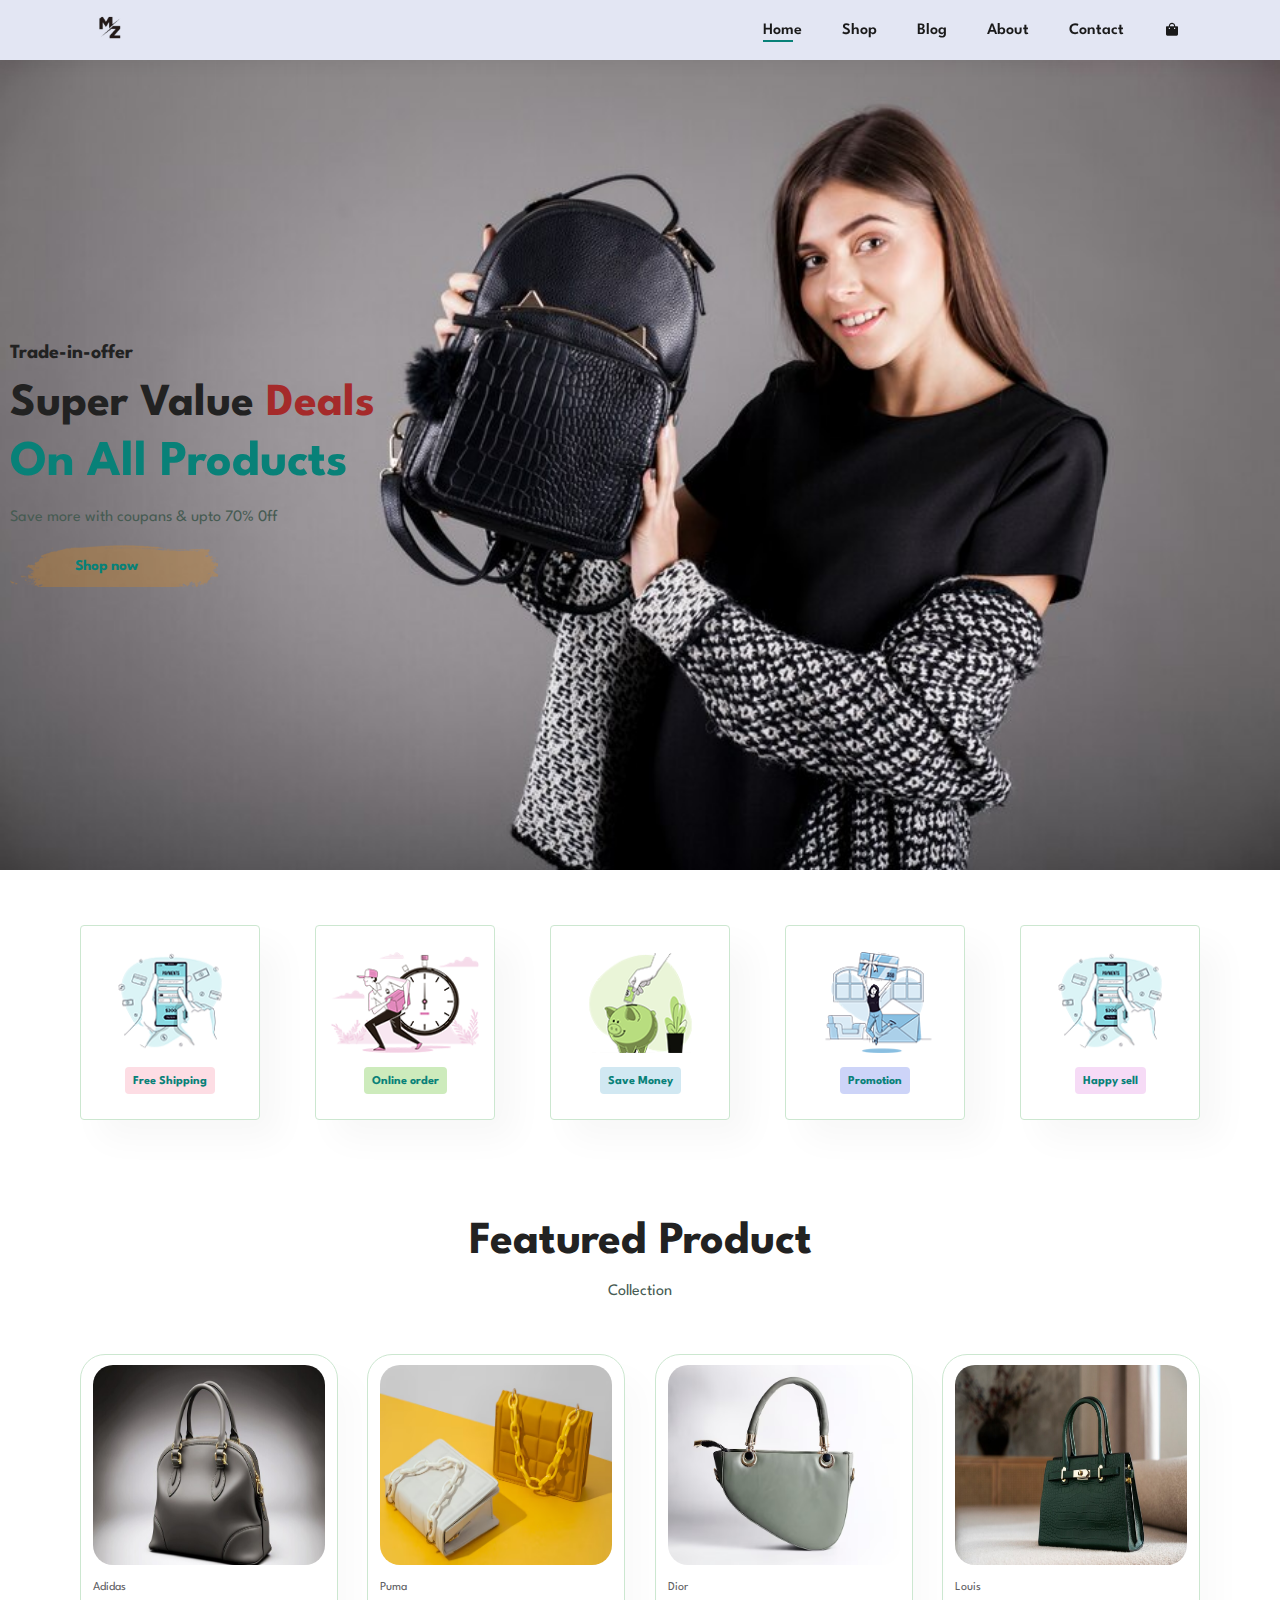
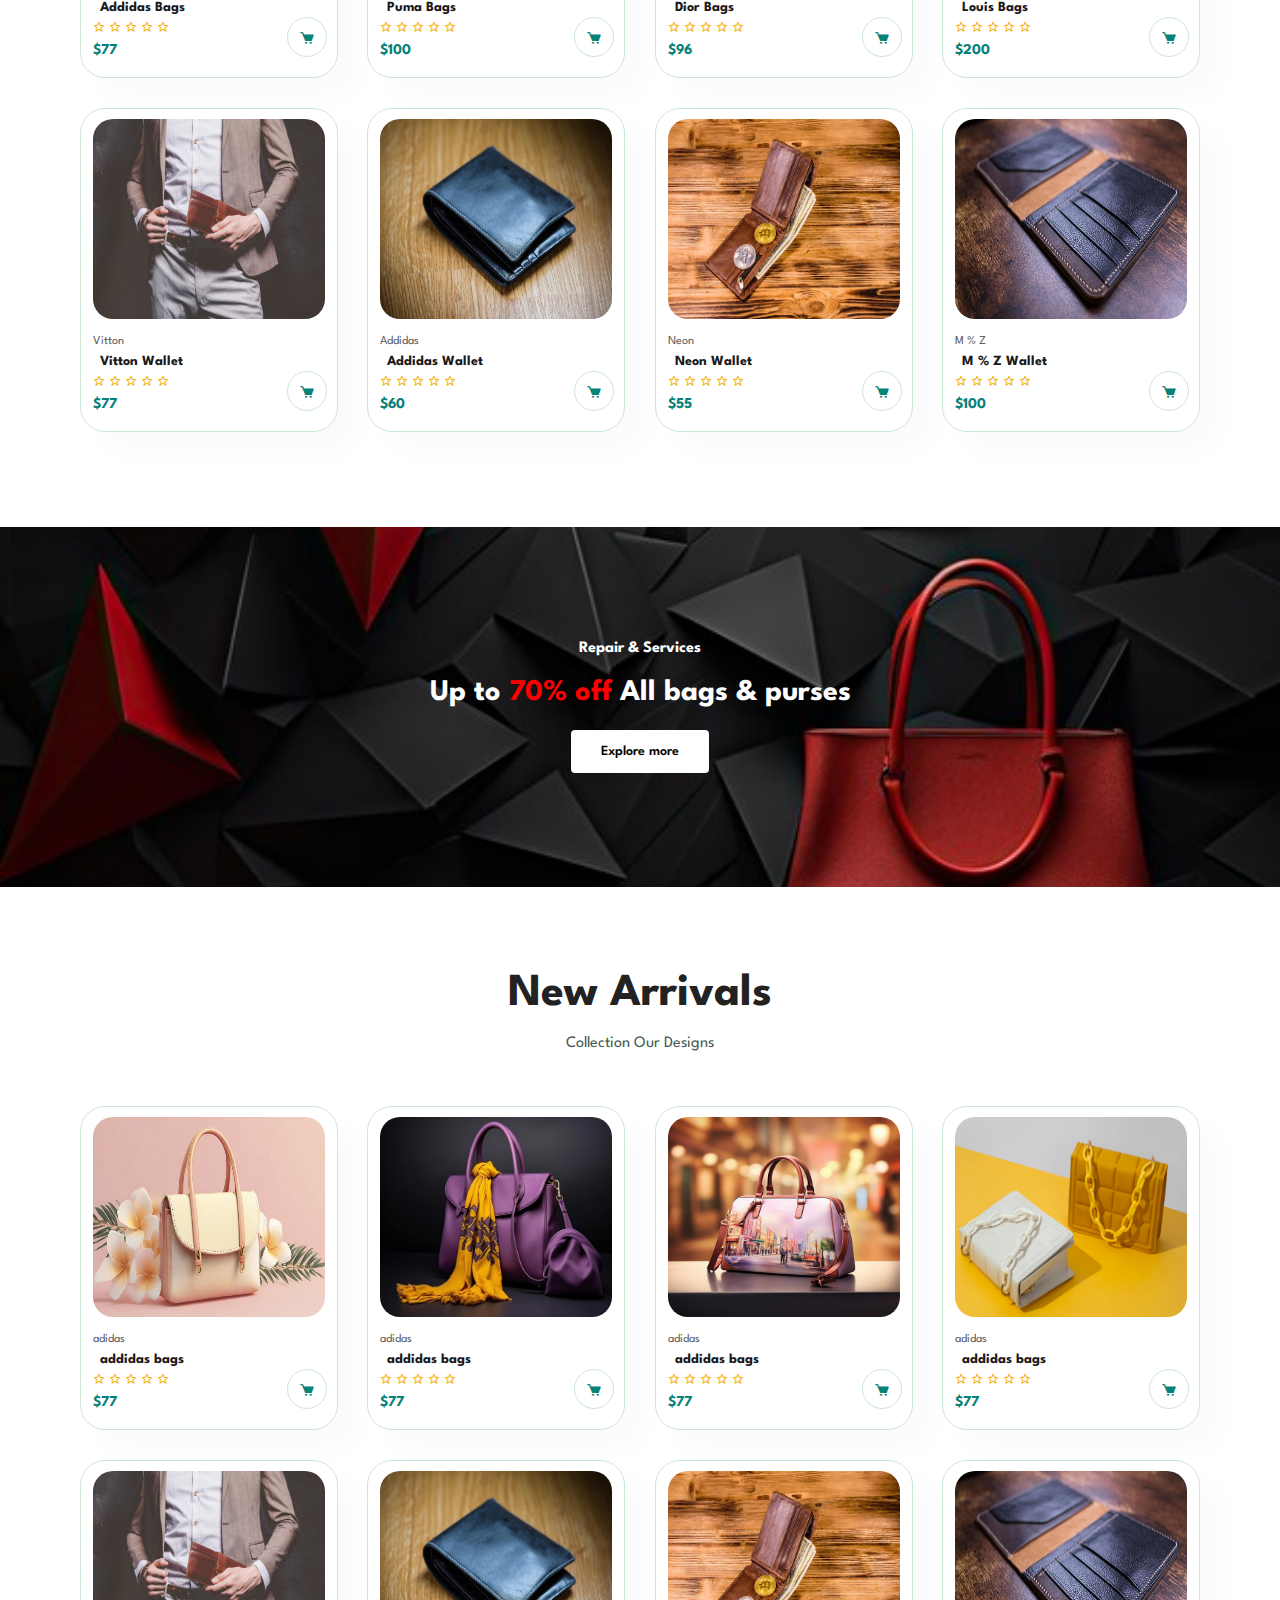
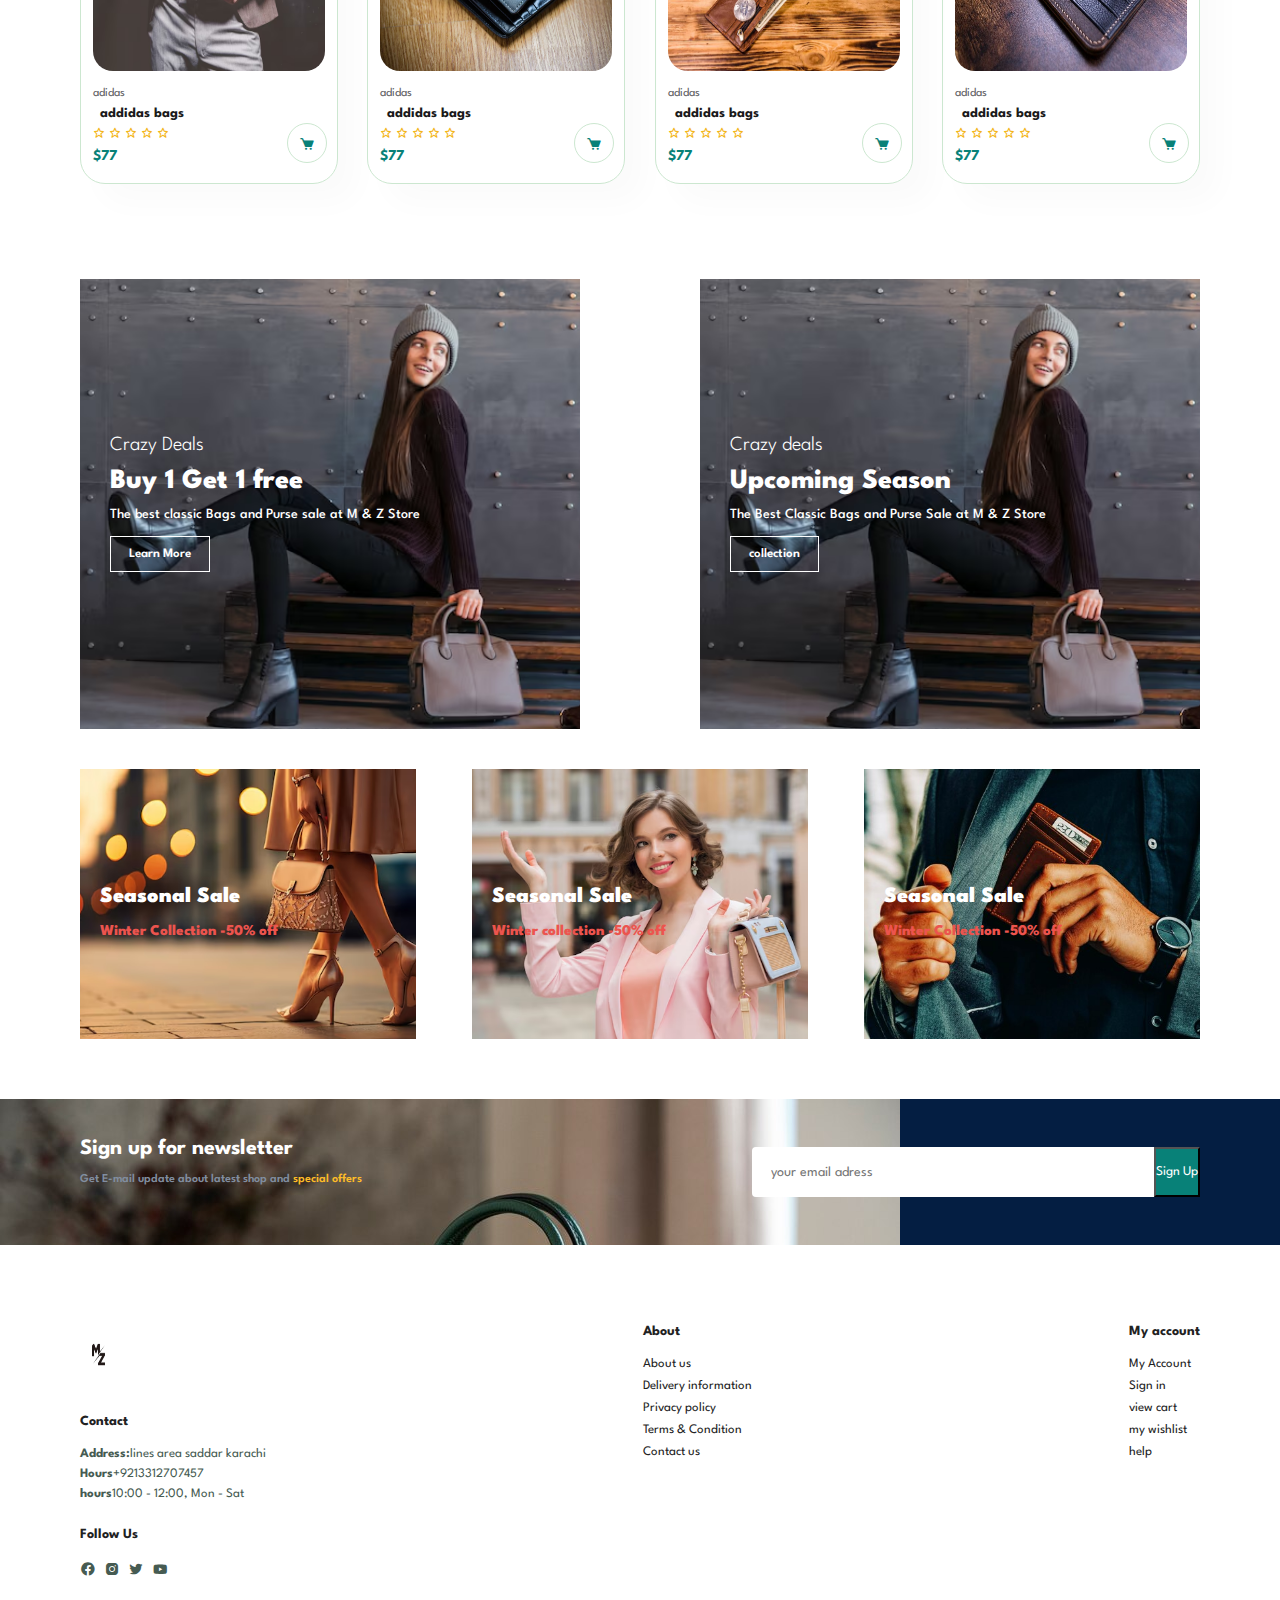
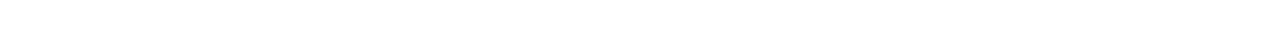
<file: index.html>
<!DOCTYPE html>
<html lang="en">
<head>
    <meta charset="UTF-8">
    <meta name="viewport" content="width=device-width, initial-scale=1.0">
    <title>Document</title>
    <link href='https://unpkg.com/boxicons@2.1.4/css/boxicons.min.css' rel='stylesheet'>
<link rel="stylesheet" href="style.css">
</head>
<body>
   
    <section id="header">
<a href=""><img src="images/logo2.jpg" class="logo" width="100%" height="60px" alt=""></a> 
<div>
    <ul id="navbar">
<li><a class="active" href="home.html">Home</a></li>
<li><a href="shop.html">Shop</a></li>
<li><a href="blog.html">Blog</a></li>
<li><a href="about.html">About</a></li>
<li><a href="contact.html">Contact</a></li>
<li id="lg-bag"><a href="cart.html"><i class='bx bxs-shopping-bag' ></i></a></li>
<a href="#" id="close"><i class='bx bx-x'></i></a>    
</ul>
</div>
<div id="mobile">
    
    <a href="cart.html"><i class='bx bxs-shopping-bag' ></i></a>
    <i id="bar" class='bx bx-menu'></i>
</div>
</section>

<section id="hero">
<h4>Trade-in-offer</h4>
<h2>Super Value <span id="d1">Deals</span></h2>
<h1>On All Products</h1>
<p>Save more with coupans & upto 70% 0ff</p>
<button>Shop now</button>
</section>

<section id="feature" class="section-p1">
<div class="fe-box">
    <img src="images/f1.jpg" alt="">
    <h6>Free Shipping</h6>
</div>
<div class="fe-box">
    <img src="images/f2.jpg" alt="">
    <h6>Online order</h6>
</div>
<div class="fe-box">
    <img src="images/f3.jpg" alt="">
    <h6>Save Money</h6>
</div>
<div class="fe-box">
    <img src="images/f4.jpg" alt="">
    <h6>Promotion</h6>
</div>
<div class="fe-box">
    <img src="images/f1.jpg" alt="">
    <h6>Happy sell</h6>
</div>


</section>

<section id="product1" class="section-p1">
<h2>Featured Product</h2>
<p>Collection</p>
<div class="pro-container">
<div class="pro">
    <img src="images/productnew1.jpg" alt="">
    <div class="des">
<span>Adidas</span>
<h5>Addidas Bags</h5>
<div class="star">
    <i class='bx bx-star'></i>
    <i class='bx bx-star'></i>
    <i class='bx bx-star'></i>
    <i class='bx bx-star'></i>
    <i class='bx bx-star'></i>
</div>
<h4>$77</h4>
    </div>
<a href=""><i class='bx bxs-cart cart'></i></a>
</div>
<div class="pro">
    <img src="images/productnew2.jpg" alt="">
    <div class="des">
<span>Puma</span>
<h5>Puma Bags</h5>
<div class="star">
    <i class='bx bx-star'></i>
    <i class='bx bx-star'></i>
    <i class='bx bx-star'></i>
    <i class='bx bx-star'></i>
    <i class='bx bx-star'></i>
</div>
<h4>$100</h4>
    </div>
<a href=""><i class='bx bxs-cart cart'></i></a>
</div>
<div class="pro">
    <img src="images/productnew3.jpg" alt="">
    <div class="des">
<span>Dior</span>
<h5>Dior Bags</h5>
<div class="star">
    <i class='bx bx-star'></i>
    <i class='bx bx-star'></i>
    <i class='bx bx-star'></i>
    <i class='bx bx-star'></i>
    <i class='bx bx-star'></i>
</div>
<h4>$96</h4>
    </div>
<a href=""><i class='bx bxs-cart cart'></i></a>
</div>
<div class="pro">
    <img src="images/prodduct2.jpg" alt="">
    <div class="des">
<span>Louis</span>
<h5>Louis Bags</h5>
<div class="star">
    <i class='bx bx-star'></i>
    <i class='bx bx-star'></i>
    <i class='bx bx-star'></i>
    <i class='bx bx-star'></i>
    <i class='bx bx-star'></i>
</div>
<h4>$200</h4>
    </div>
<a href=""><i class='bx bxs-cart cart'></i></a>
</div>
<div class="pro">
    <img src="images/wpic.jpg" alt="">
    <div class="des">
<span>Vitton</span>
<h5>Vitton Wallet</h5>
<div class="star">
    <i class='bx bx-star'></i>
    <i class='bx bx-star'></i>
    <i class='bx bx-star'></i>
    <i class='bx bx-star'></i>
    <i class='bx bx-star'></i>
</div>
<h4>$77</h4>
    </div>
<a href=""><i class='bx bxs-cart cart'></i></a>
</div>
<div class="pro">
    <img src="images/wpic2.jpg" alt="">
    <div class="des">
<span>Addidas</span>
<h5>Addidas Wallet</h5>
<div class="star">
    <i class='bx bx-star'></i>
    <i class='bx bx-star'></i>
    <i class='bx bx-star'></i>
    <i class='bx bx-star'></i>
    <i class='bx bx-star'></i>
</div>
<h4>$60</h4>
    </div>
<a href=""><i class='bx bxs-cart cart'></i></a>
</div>
<div class="pro">
    <img src="images/wpic3.jpg" alt="">
    <div class="des">
<span>Neon</span>
<h5>Neon Wallet</h5>
<div class="star">
    <i class='bx bx-star'></i>
    <i class='bx bx-star'></i>
    <i class='bx bx-star'></i>
    <i class='bx bx-star'></i>
    <i class='bx bx-star'></i>
</div>
<h4>$55</h4>
    </div>
<a href=""><i class='bx bxs-cart cart'></i></a>
</div>
<div class="pro">
    <img src="images/wpic4.jpg" alt="">
    <div class="des">
<span>M % Z</span>
<h5>M % Z Wallet</h5>
<div class="star">
    <i class='bx bx-star'></i>
    <i class='bx bx-star'></i>
    <i class='bx bx-star'></i>
    <i class='bx bx-star'></i>
    <i class='bx bx-star'></i>
</div>
<h4>$100</h4>
    </div>
<a href=""><i class='bx bxs-cart cart'></i></a>
</div>
</div>
</section>

<section id="banner" class="section-m1">
<h4>Repair & Services</h4>
<h2>Up to <span>70% off </span>All bags & purses</h2>
<button class="normal">Explore more</button>
</section>

<section id="product1" class="section-p1">
    <h2>New Arrivals</h2>
    <p>Collection Our Designs</p>
    <div class="pro-container">
    <div class="pro">
        <img src="images/offwhitebags.jpg" alt="">
        <div class="des">
    <span>adidas</span>
    <h5>addidas bags</h5>
    <div class="star">
        <i class='bx bx-star'></i>
        <i class='bx bx-star'></i>
        <i class='bx bx-star'></i>
        <i class='bx bx-star'></i>
        <i class='bx bx-star'></i>
    </div>
    <h4>$77</h4>
        </div>
    <a href=""><i class='bx bxs-cart cart'></i></a>
    </div>
    <div class="pro">
        <img src="images/purplebag,jpg.jpg" alt="">
        <div class="des">
    <span>adidas</span>
    <h5>addidas bags</h5>
    <div class="star">
        <i class='bx bx-star'></i>
        <i class='bx bx-star'></i>
        <i class='bx bx-star'></i>
        <i class='bx bx-star'></i>
        <i class='bx bx-star'></i>
    </div>
    <h4>$77</h4>
        </div>
    <a href=""><i class='bx bxs-cart cart'></i></a>
    </div>
    <div class="pro">
        <img src="images/generativewoman.jpg" alt="">
        <div class="des">
    <span>adidas</span>
    <h5>addidas bags</h5>
    <div class="star">
        <i class='bx bx-star'></i>
        <i class='bx bx-star'></i>
        <i class='bx bx-star'></i>
        <i class='bx bx-star'></i>
        <i class='bx bx-star'></i>
    </div>
    <h4>$77</h4>
        </div>
    <a href=""><i class='bx bxs-cart cart'></i></a>
    </div>
    <div class="pro">
        <img src="images/productnew2.jpg" alt="">
        <div class="des">
    <span>adidas</span>
    <h5>addidas bags</h5>
    <div class="star">
        <i class='bx bx-star'></i>
        <i class='bx bx-star'></i>
        <i class='bx bx-star'></i>
        <i class='bx bx-star'></i>
        <i class='bx bx-star'></i>
    </div>
    <h4>$77</h4>
        </div>
    <a href=""><i class='bx bxs-cart cart'></i></a>
    </div>
    <div class="pro">
        <img src="images/wpic.jpg" alt="">
        <div class="des">
    <span>adidas</span>
    <h5>addidas bags</h5>
    <div class="star">
        <i class='bx bx-star'></i>
        <i class='bx bx-star'></i>
        <i class='bx bx-star'></i>
        <i class='bx bx-star'></i>
        <i class='bx bx-star'></i>
    </div>
    <h4>$77</h4>
        </div>
    <a href=""><i class='bx bxs-cart cart'></i></a>
    </div>
    <div class="pro">
        <img src="images/wpic2.jpg" alt="">
        <div class="des">
    <span>adidas</span>
    <h5>addidas bags</h5>
    <div class="star">
        <i class='bx bx-star'></i>
        <i class='bx bx-star'></i>
        <i class='bx bx-star'></i>
        <i class='bx bx-star'></i>
        <i class='bx bx-star'></i>
    </div>
    <h4>$77</h4>
        </div>
    <a href=""><i class='bx bxs-cart cart'></i></a>
    </div>
    <div class="pro">
        <img src="images/wpic3.jpg" alt="">
        <div class="des">
    <span>adidas</span>
    <h5>addidas bags</h5>
    <div class="star">
        <i class='bx bx-star'></i>
        <i class='bx bx-star'></i>
        <i class='bx bx-star'></i>
        <i class='bx bx-star'></i>
        <i class='bx bx-star'></i>
    </div>
    <h4>$77</h4>
        </div>
    <a href=""><i class='bx bxs-cart cart'></i></a>
    </div>
    <div class="pro">
        <img src="images/wpic4.jpg" alt="">
        <div class="des">
    <span>adidas</span>
    <h5>addidas bags</h5>
    <div class="star">
        <i class='bx bx-star'></i>
        <i class='bx bx-star'></i>
        <i class='bx bx-star'></i>
        <i class='bx bx-star'></i>
        <i class='bx bx-star'></i>
    </div>
    <h4>$77</h4>
        </div>
    <a href=""><i class='bx bxs-cart cart'></i></a>
    </div>
    </div>
    </section>

<section id="sm-banner" class="section-p1">
<div class="banner-box">
<h4>Crazy Deals</h4>
<h2>Buy 1 Get 1 free</h2>
<span>The best classic Bags and Purse sale at M & Z Store</span>
<button class="white">Learn More</button>
</div>
<div class="banner-box banner-box2">
<h4>Crazy deals</h4>
<h2>Upcoming Season</h2>
<span>The Best Classic Bags and Purse Sale at M & Z Store</span>
<button class="white">collection</button>
</div>
</section>

<section id="banner3">
    <div class="banner-box">
        <h2>Seasonal Sale</h2>
        <h3>Winter Collection -50% off</h3>
        </div>
    <div class="banner-box banner-box2">
        <h2>Seasonal Sale</h2>
        <h3>Winter collection -50% off</h3>
        </div>
    <div class="banner-box banner-box3">
        <h2>Seasonal Sale</h2>
        <h3>Winter Collection -50% off</h3>
        </div>
</section>

<section id="newsletter" class="section-p1 section-m1">
<div class="newstext">
<h4>Sign up for newsletter</h4>
<p>Get E-mail update about latest shop and <span>special offers</span></p>
</div>
<div class="form">
<input type="text" placeholder="your email adress">
<button>Sign Up</button>
</div>
</section>

<footer class="section-p1">
<div class="col">
<img class="logo" src="images/logo2.jpg" width="20%" height="60px" alt="">
<h4>Contact</h4>
<p> <strong>Address:</strong>lines area saddar karachi</p>
<p><strong>Hours</strong>+9213312707457</p>
<p><strong>hours</strong>10:00 - 12:00, Mon - Sat</p>
<div class="follow">
<h4>Follow Us</h4>
<div class="icon">
    <i class='bx bxl-facebook-circle'></i>
    <i class='bx bxl-instagram-alt'></i>
    <i class='bx bxl-twitter'></i>
    <i class='bx bxl-youtube'></i>
</div>
</div>
</div>
<div class="col">
    <h4>About</h4>
<a href="#">About us</a>
<a href="#">Delivery information</a>
<a href="#">Privacy policy </a>
<a href="#">Terms & Condition</a>
<a href="#">Contact us</a>
</div>
<div class="col">
    <h4>My account</h4>
<a href="#">My Account</a>
<a href="#">Sign in</a>
<a href="#">view cart </a>
<a href="#">my wishlist</a>
<a href="#">help</a>
</div>
</footer>


  <script src="index.js"></script>  
</body>
</html>
</file>
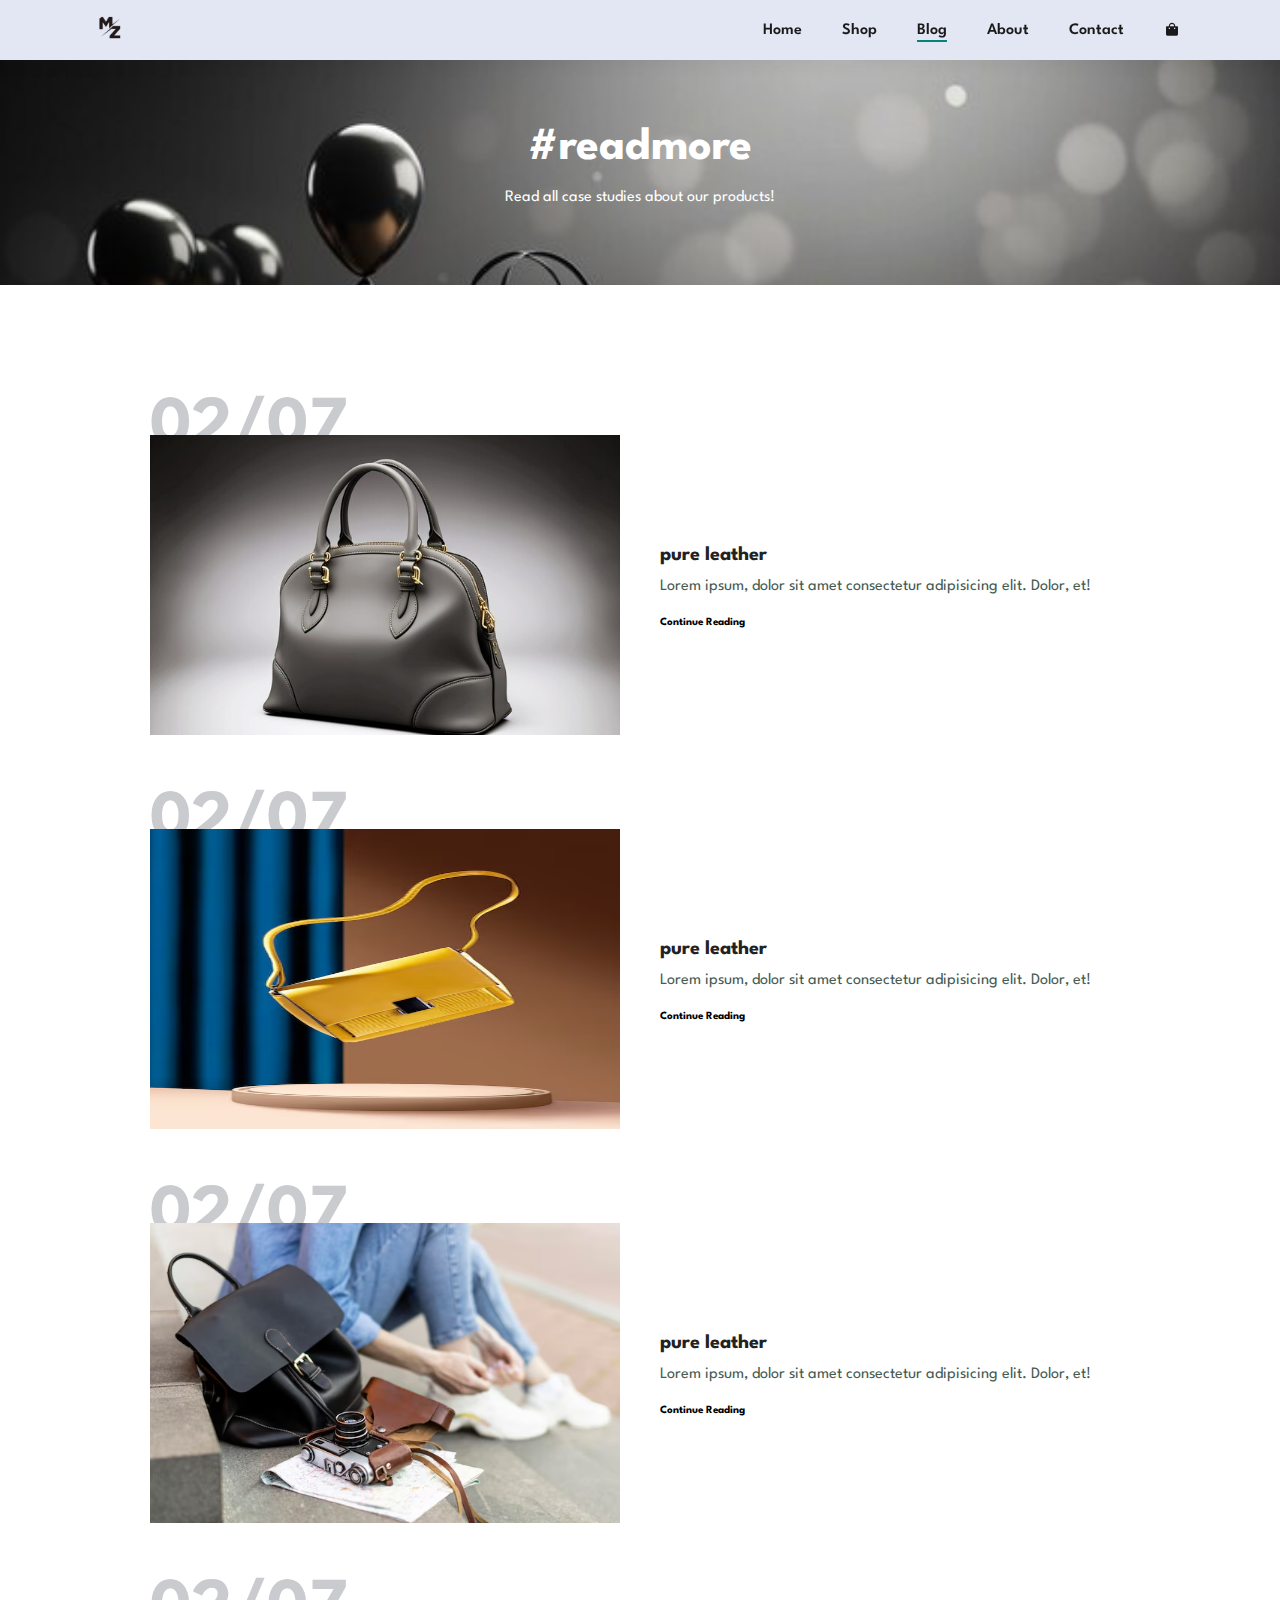
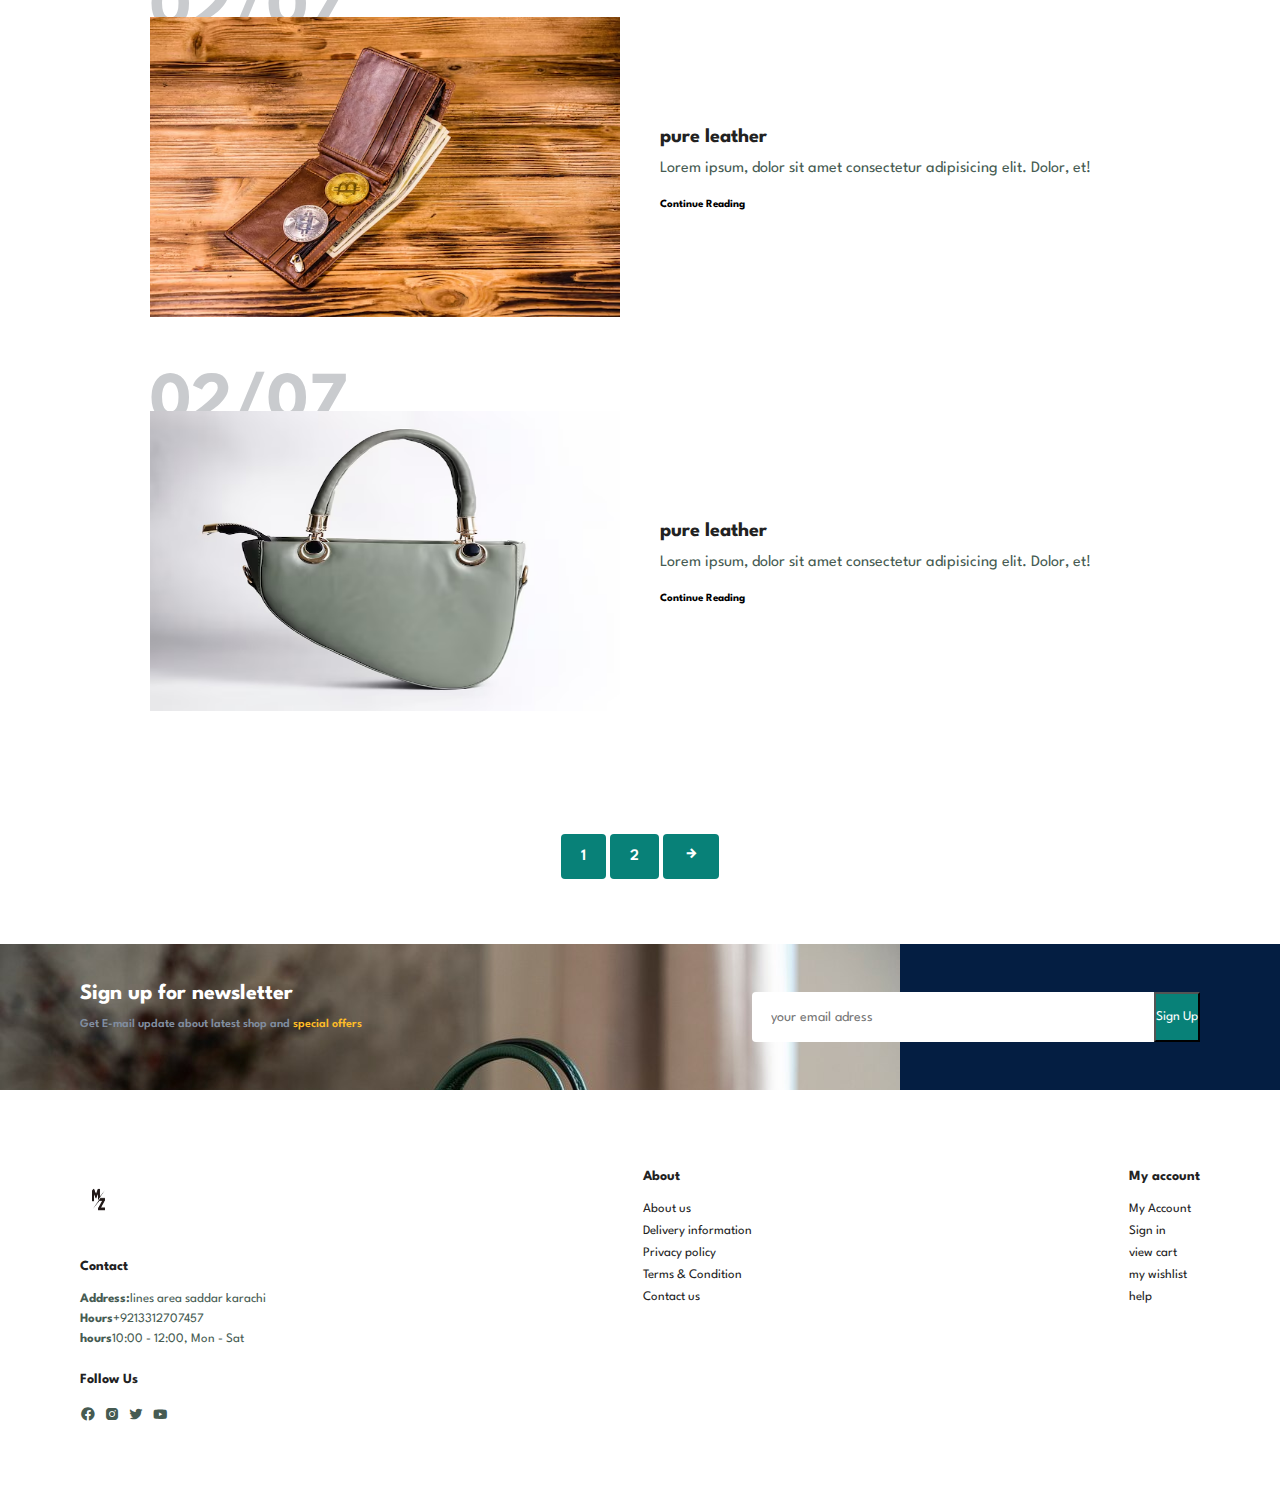
<file: blog.html>
<!DOCTYPE html>
<html lang="en">
<head>
    <meta charset="UTF-8">
    <meta name="viewport" content="width=device-width, initial-scale=1.0">
    <title>Document</title>
    <link href='https://unpkg.com/boxicons@2.1.4/css/boxicons.min.css' rel='stylesheet'>
<link rel="stylesheet" href="style.css">
</head>
<body>
   
    <section id="header">
<a href=""><img src="images/logo2.jpg" class="logo" width="100%" height="60px" alt=""></a> 
<div>
    <ul id="navbar">
<li><a href="home.html">Home</a></li>
<li><a  href="shop.html">Shop</a></li>
<li><a class="active" href="blog.html">Blog</a></li>
<li><a href="about.html">About</a></li>
<li><a href="contact.html">Contact</a></li>
<li id="lg-bag"><a href="cart.html"><i class='bx bxs-shopping-bag' ></i></a></li>
<a href="#" id="close"><i class='bx bx-x'></i></a>    
</ul>
</div>
<div id="mobile">
    
    <a href="cart.html"><i class='bx bxs-shopping-bag' ></i></a>
    <i id="bar" class='bx bx-menu'></i>
</div>
</section>

<section id="page-header" class="blog-header">

<h2>#readmore</h2>
<p>Read all case studies about our products!</p>
</section>

<section id="blog">
<div class="blog-box">
    <div class="blog-img">
<img src="images/productnew1.jpg" alt="">
    </div>
    <div class="blog-details">
        <h4>pure leather</h4>
        <p>Lorem ipsum, dolor sit amet consectetur adipisicing elit. Dolor, et!</p>
    <a href="">Continue Reading</a>
    </div>
    <h1>02/07</h1>
</div>
<div class="blog-box">
    <div class="blog-img">
<img src="images/product3.jpg" alt="">
    </div>
    <div class="blog-details">
        <h4>pure leather</h4>
        <p>Lorem ipsum, dolor sit amet consectetur adipisicing elit. Dolor, et!</p>
    <a href="">Continue Reading</a>
    </div>
    <h1>02/07</h1>
</div>
<div class="blog-box">
    <div class="blog-img">
<img src="images/card.jpg" alt="">
    </div>
    <div class="blog-details">
        <h4>pure leather</h4>
        <p>Lorem ipsum, dolor sit amet consectetur adipisicing elit. Dolor, et!</p>
    <a href="">Continue Reading</a>
    </div>
    <h1>02/07</h1>
</div>
<div class="blog-box">
    <div class="blog-img">
<img src="images/wpic3.jpg" alt="">
    </div>
    <div class="blog-details">
        <h4>pure leather</h4>
        <p>Lorem ipsum, dolor sit amet consectetur adipisicing elit. Dolor, et!</p>
    <a href="">Continue Reading</a>
    </div>
    <h1>02/07</h1>
</div>
<div class="blog-box">
    <div class="blog-img">
<img src="images/productnew3.jpg" alt="">
    </div>
    <div class="blog-details">
        <h4>pure leather</h4>
        <p>Lorem ipsum, dolor sit amet consectetur adipisicing elit. Dolor, et!</p>
    <a href="">Continue Reading</a>
    </div>
    <h1>02/07</h1>
</div>
</section>


<section id="pagination" class="section-p1">
<a href="#">1</a>
<a href="#">2</a>
<a href="#"><i class='bx bx-right-arrow-alt'></i></a>
</section>


<section id="newsletter" class="section-p1 section-m1">
<div class="newstext">
<h4>Sign up for newsletter</h4>
<p>Get E-mail update about latest shop and <span>special offers</span></p>
</div>
<div class="form">
<input type="text" placeholder="your email adress">
<button>Sign Up</button>
</div>
</section>

<footer class="section-p1">
<div class="col">
<img class="logo" src="images/logo2.jpg" width="20%" height="60px" alt="">
<h4>Contact</h4>
<p> <strong>Address:</strong>lines area saddar karachi</p>
<p><strong>Hours</strong>+9213312707457</p>
<p><strong>hours</strong>10:00 - 12:00, Mon - Sat</p>
<div class="follow">
<h4>Follow Us</h4>
<div class="icon">
    <i class='bx bxl-facebook-circle'></i>
    <i class='bx bxl-instagram-alt'></i>
    <i class='bx bxl-twitter'></i>
    <i class='bx bxl-youtube'></i>
</div>
</div>
</div>
<div class="col">
    <h4>About</h4>
<a href="#">About us</a>
<a href="#">Delivery information</a>
<a href="#">Privacy policy </a>
<a href="#">Terms & Condition</a>
<a href="#">Contact us</a>
</div>
<div class="col">
    <h4>My account</h4>
<a href="#">My Account</a>
<a href="#">Sign in</a>
<a href="#">view cart </a>
<a href="#">my wishlist</a>
<a href="#">help</a>
</div>
</footer>


  <script src="index.js"></script>  
</body>
</html>
</file>
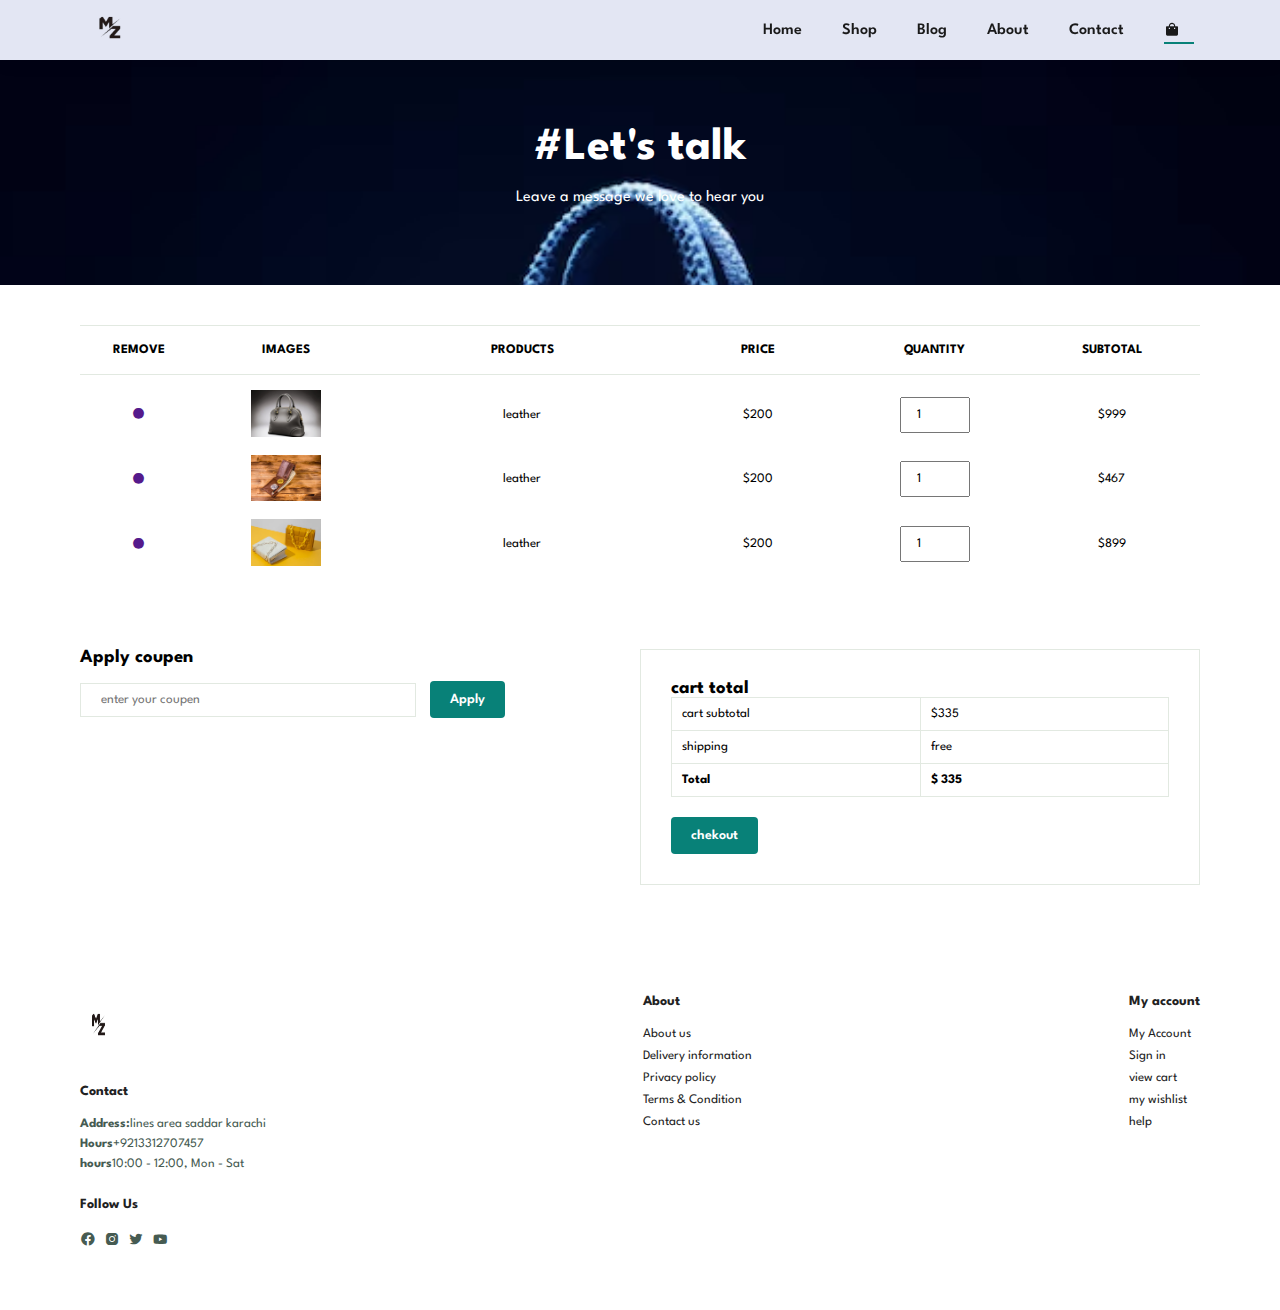
<file: cart.html>
<!DOCTYPE html>
<html lang="en">
<head>
    <meta charset="UTF-8">
    <meta name="viewport" content="width=device-width, initial-scale=1.0">
    <title>Document</title>
    <link href='https://unpkg.com/boxicons@2.1.4/css/boxicons.min.css' rel='stylesheet'>
<link rel="stylesheet" href="style.css">
</head>
<body>
   
    <section id="header">
<a href=""><img src="images/logo2.jpg" class="logo" width="100%" height="60px" alt=""></a> 
<div>
    <ul id="navbar">
<li><a href="home.html">Home</a></li>
<li><a  href="shop.html">Shop</a></li>
<li><a  href="blog.html">Blog</a></li>
<li><a  href="about.html">About</a></li>
<li><a href="contact.html">Contact</a></li>
<li id="lg-bag"><a class="active" href="cart.html"><i class='bx bxs-shopping-bag' ></i></a></li>
<a href="#" id="close"><i class='bx bx-x'></i></a>    
</ul>
</div>
<div id="mobile">
    
    <a href="cart.html"><i class='bx bxs-shopping-bag' ></i></a>
    <i id="bar" class='bx bx-menu'></i>
</div>
</section>

<section id="page-header" class="about-header">

<h2>#Let's talk </h2>
<p>Leave a message we love to hear you</p>
</section>

<section id="cart" class="section-p1">
<table width="100%">
    <thead>
        <tr>
            <td>Remove</td>
            <td>Images</td>
            <td>products</td>
            <td>price</td>
            <td>Quantity</td>
            <td>Subtotal</td>
        </tr>
    </thead>
    <tbody>
       <tr>
        <td><a href=""><i class='bx bxs-circle'></i></a></td>
        <td><img src="images/productnew1.jpg" alt=""></td>
        <td>leather</td>
        <td>$200</td>
        <td><input type="number" value="1"></td>
        <td>$999</td>
       </tr>
       <tr>
        <td><a href=""><i class='bx bxs-circle'></i></a></td>
        <td><img src="images/wpic3.jpg" alt=""></td>
        <td>leather</td>
        <td>$200</td>
        <td><input type="number" value="1"></td>
        <td>$467</td>
       </tr>
       <tr>
        <td><a href=""><i class='bx bxs-circle'></i></a></td>
        <td><img src="images/productnew2.jpg" alt=""></td>
        <td>leather</td>
        <td>$200</td>
        <td><input type="number" value="1"></td>
        <td>$899</td>
       </tr>
    </tbody>
</table>
</section>

<section id="cart-add" class="section-p1">
<div id="coupen">
<h3>Apply coupen</h3>
<div>
    <input type="text" placeholder="enter your coupen">
    <button class="normal">Apply</button>
</div>
</div>

<div id="subtotal">
    <h3>cart total</h3>
    <table>
        <tr>
            <td>cart subtotal</td>
            <td>$335</td>
        </tr>
        <tr>
            <td>shipping</td>
            <td>free</td>
        </tr>
        <tr>
            <td><strong>Total</strong></td>
            <td><strong>$ 335</strong></td>
        </tr>
    </table>
    <button class="normal">chekout</button>
</div>
</section>

<footer class="section-p1">
<div class="col">
<img class="logo" src="images/logo2.jpg" width="20%" height="60px" alt="">
<h4>Contact</h4>
<p> <strong>Address:</strong>lines area saddar karachi</p>
<p><strong>Hours</strong>+9213312707457</p>
<p><strong>hours</strong>10:00 - 12:00, Mon - Sat</p>
<div class="follow">
<h4>Follow Us</h4>
<div class="icon">
    <i class='bx bxl-facebook-circle'></i>
    <i class='bx bxl-instagram-alt'></i>
    <i class='bx bxl-twitter'></i>
    <i class='bx bxl-youtube'></i>
</div>
</div>
</div>
<div class="col">
    <h4>About</h4>
<a href="#">About us</a>
<a href="#">Delivery information</a>
<a href="#">Privacy policy </a>
<a href="#">Terms & Condition</a>
<a href="#">Contact us</a>
</div>
<div class="col">
    <h4>My account</h4>
<a href="#">My Account</a>
<a href="#">Sign in</a>
<a href="#">view cart </a>
<a href="#">my wishlist</a>
<a href="#">help</a>
</div>
</footer>


  <script src="index.js"></script>  
</body>
</html>
</file>
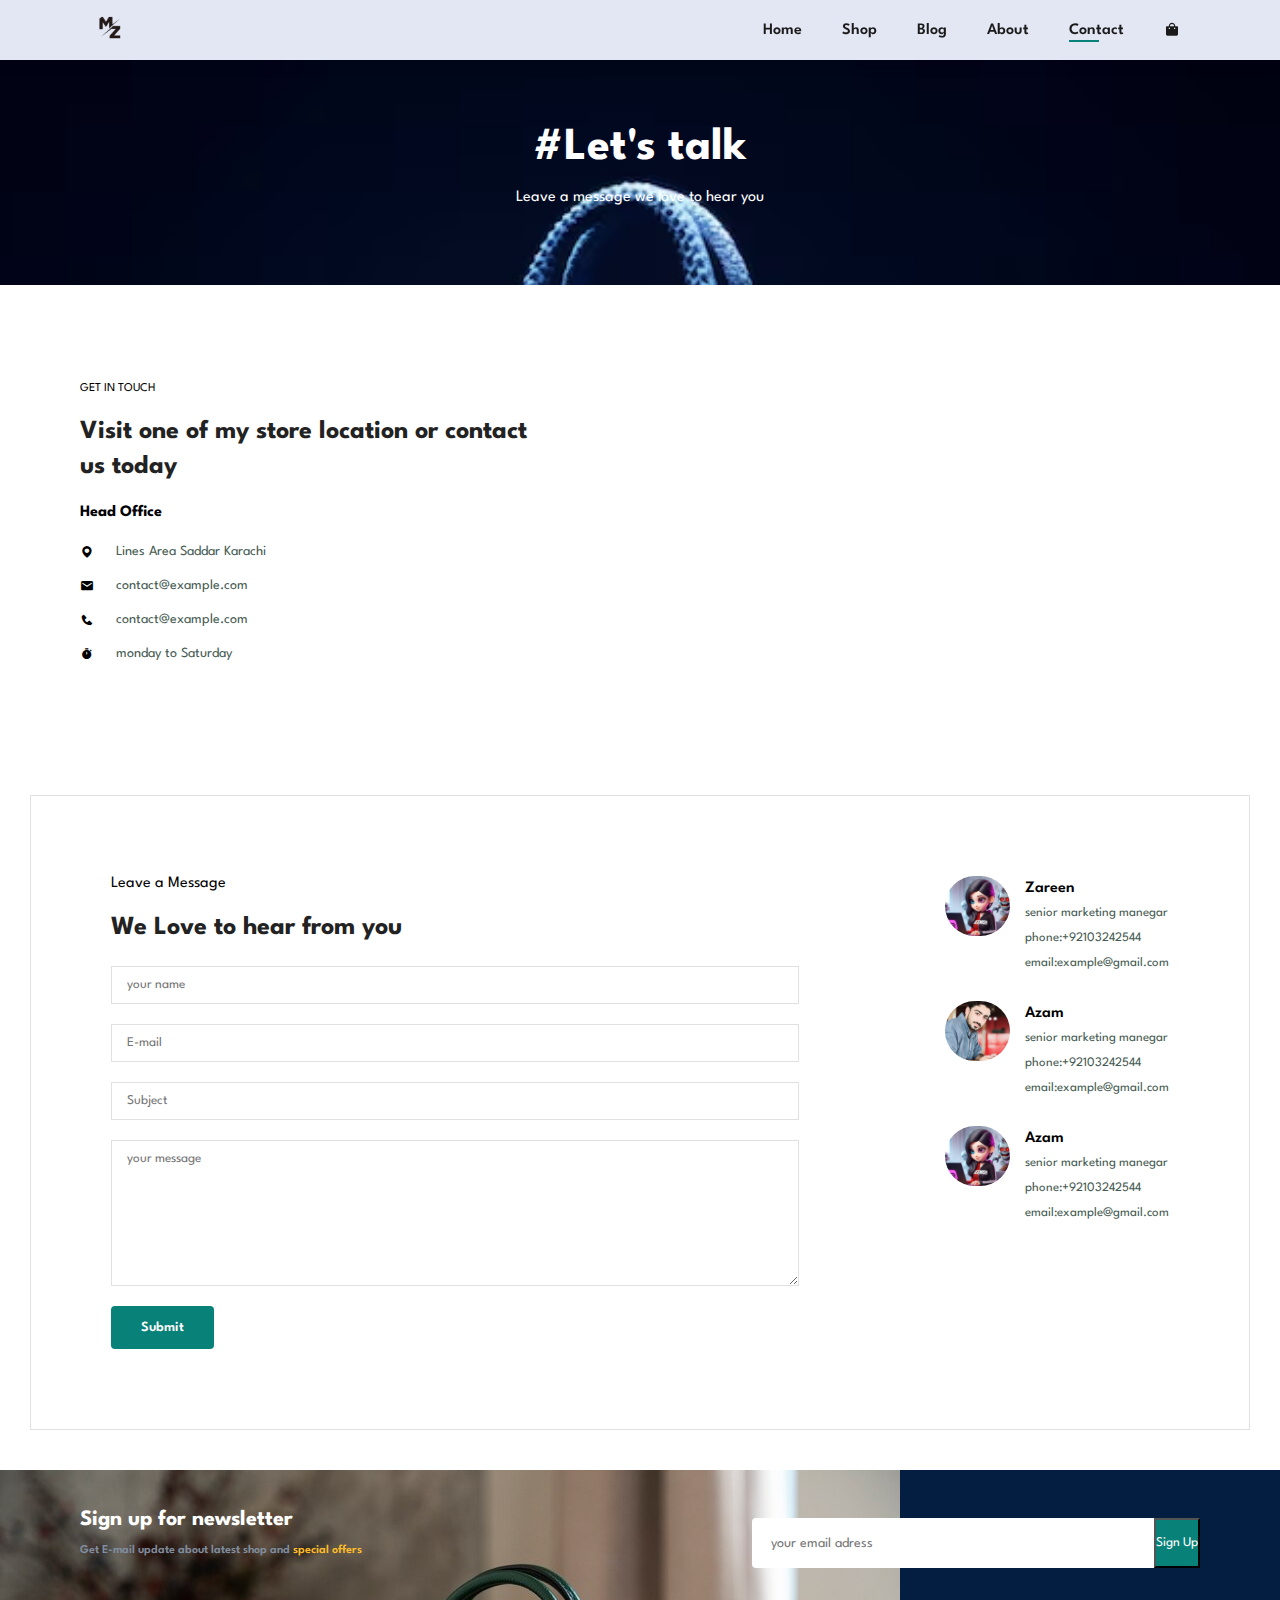
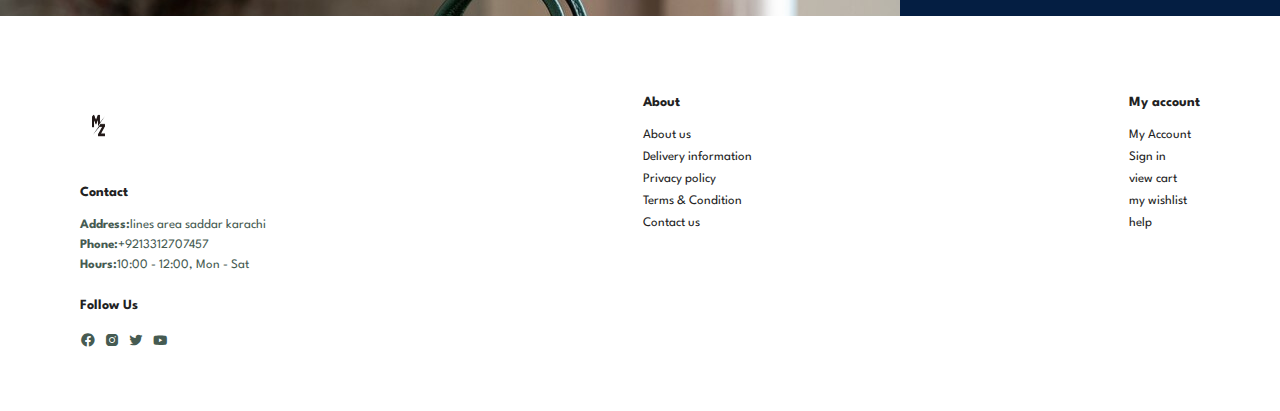
<file: contact.html>
<!DOCTYPE html>
<html lang="en">
<head>
    <meta charset="UTF-8">
    <meta name="viewport" content="width=device-width, initial-scale=1.0">
    <title>Document</title>
    <link href='https://unpkg.com/boxicons@2.1.4/css/boxicons.min.css' rel='stylesheet'>
<link rel="stylesheet" href="style.css">
</head>
<body>
   
    <section id="header">
<a href=""><img src="images/logo2.jpg" class="logo" width="100%" height="60px" alt=""></a> 
<div>
    <ul id="navbar">
<li><a href="home.html">Home</a></li>
<li><a  href="shop.html">Shop</a></li>
<li><a  href="blog.html">Blog</a></li>
<li><a  href="about.html">About</a></li>
<li><a class="active" href="contact.html">Contact</a></li>
<li id="lg-bag"><a href="cart.html"><i class='bx bxs-shopping-bag' ></i></a></li>
<a href="#" id="close"><i class='bx bx-x'></i></a>    
</ul>
</div>
<div id="mobile">
    
    <a href="cart.html"><i class='bx bxs-shopping-bag' ></i></a>
    <i id="bar" class='bx bx-menu'></i>
</div>
</section>

<section id="page-header" class="about-header">

<h2>#Let's talk </h2>
<p>Leave a message we love to hear you</p>
</section>

<section id="contact-details" class="section-p1">
<div class="details">
<span>GET IN TOUCH</span>
<h2>Visit one of my store location or contact us today</h2>
<h3>Head Office</h3>
<div>
    <li>
        <i class='bx bxs-map'></i> 
        <p>Lines Area Saddar Karachi</p>
    </li>
    <li>
        <i class='bx bxs-envelope'></i> 
        <p>contact@example.com</p>
    </li>
    <li>
        <i class='bx bxs-phone'></i> 
        <p>contact@example.com</p>
    </li>
    <li>
        <i class='bx bxs-stopwatch'></i> 
        <p>monday to Saturday</p>
    </li>
</div>
</div>
<div class="map">
    <iframe src="https://www.google.com/maps/embed?pb=!1m18!1m12!1m3!1d3619.9024867479393!2d67.0216660740121!3d24.867179844991266!2m3!1f0!2f0!3f0!3m2!1i1024!2i768!4f13.1!3m3!1m2!1s0x3eb33e6b1566c46f%3A0x65318f4eb62c7aa8!2sAptech%20Computer%20Education%20Garden%20Center!5e0!3m2!1sen!2s!4v1720081807339!5m2!1sen!2s" width="50%" height="600px" style="border:0;" allowfullscreen="" loading="lazy" referrerpolicy="no-referrer-when-downgrade"></iframe>
</div>
</section>

<section id="form-details">
<form action="">
    <span>Leave a Message</span>
    <h2>We Love to hear from you</h2>
    <input type="text" placeholder="your name">
    <input type="text" placeholder="E-mail">
    <input type="text" placeholder="Subject">
    <textarea name="" id="" cols="30" rows="10" placeholder="your message"></textarea>
    <button class="normal">Submit</button>
</form>
<div class="people">
<div>
    <img src="images/WhatsApp Image 2024-01-21 at 21.19.41_73e7720f.jpg" width="10%" height="60px" alt="">
<p><span>Zareen</span>senior marketing manegar <br> phone:+92103242544 <br> email:example@gmail.com</p>
</div>
<div>
    <img src="images/WhatsApp Image 2024-06-04 at 03.20.38_d8a61127.jpg" width="10%" height="60px" alt="">
<p><span>Azam</span>senior marketing manegar <br> phone:+92103242544 <br> email:example@gmail.com</p>
</div>
<div>
    <img src="images/WhatsApp Image 2024-01-21 at 21.19.41_73e7720f.jpg" width="10%" height="60px" alt="">
<p><span>Azam</span>senior marketing manegar <br> phone:+92103242544 <br> email:example@gmail.com</p>
</div>
</div>
</section>

    <section id="newsletter" class="section-p1 section-m1">
        <div class="newstext">
        <h4>Sign up for newsletter</h4>
        <p>Get E-mail update about latest shop and <span>special offers</span></p>
        </div>
        <div class="form">
        <input type="text" placeholder="your email adress">
        <button>Sign Up</button>
        </div>
        </section>

<footer class="section-p1">
<div class="col">
<img class="logo" src="images/logo2.jpg" width="20%" height="60px" alt="">
<h4>Contact</h4>
<p> <strong>Address:</strong>lines area saddar karachi</p>
<p><strong>Phone:</strong>+9213312707457</p>
<p><strong>Hours:</strong>10:00 - 12:00, Mon - Sat</p>
<div class="follow">
<h4>Follow Us</h4>
<div class="icon">
    <i class='bx bxl-facebook-circle'></i>
    <i class='bx bxl-instagram-alt'></i>
    <i class='bx bxl-twitter'></i>
    <i class='bx bxl-youtube'></i>
</div>
</div>
</div>
<div class="col">
    <h4>About</h4>
<a href="#">About us</a>
<a href="#">Delivery information</a>
<a href="#">Privacy policy </a>
<a href="#">Terms & Condition</a>
<a href="#">Contact us</a>
</div>
<div class="col">
    <h4>My account</h4>
<a href="#">My Account</a>
<a href="#">Sign in</a>
<a href="#">view cart </a>
<a href="#">my wishlist</a>
<a href="#">help</a>
</div>
</footer>


  <script src="index.js"></script>  
</body>
</html>
</file>
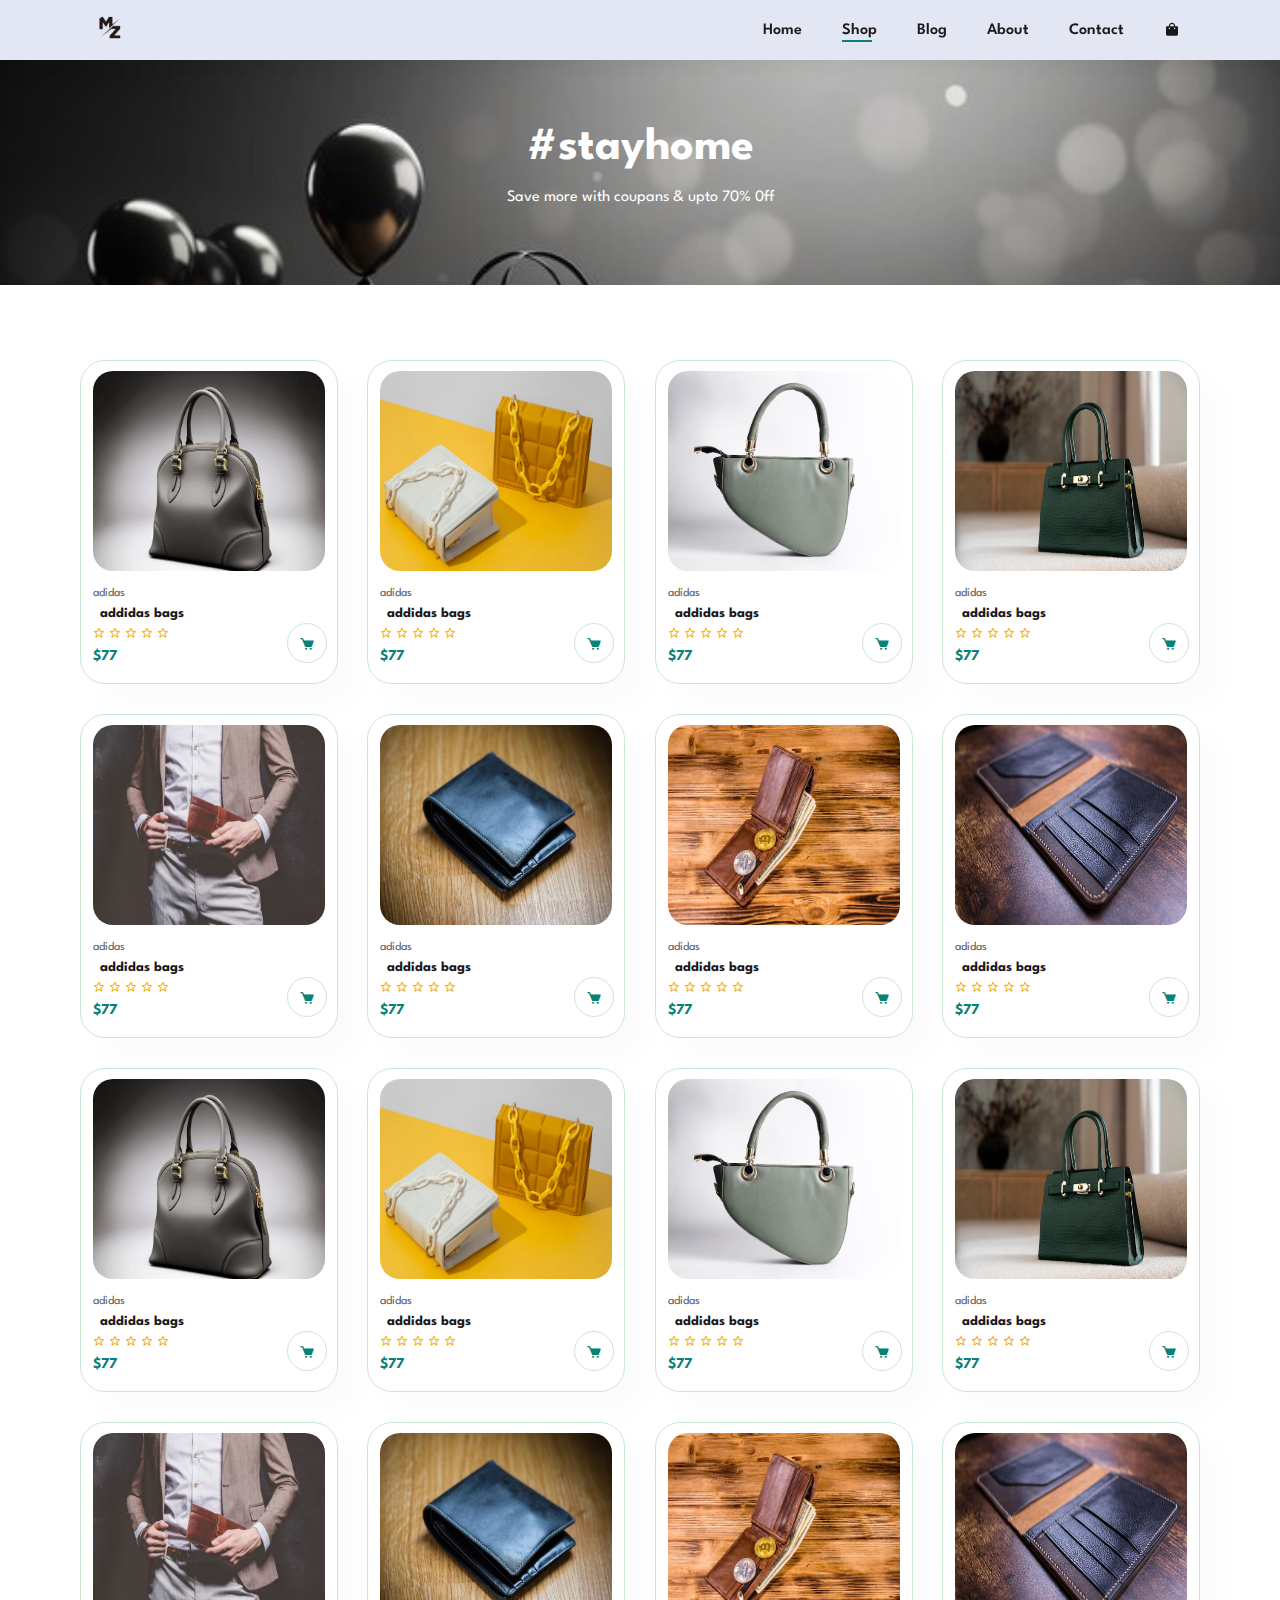
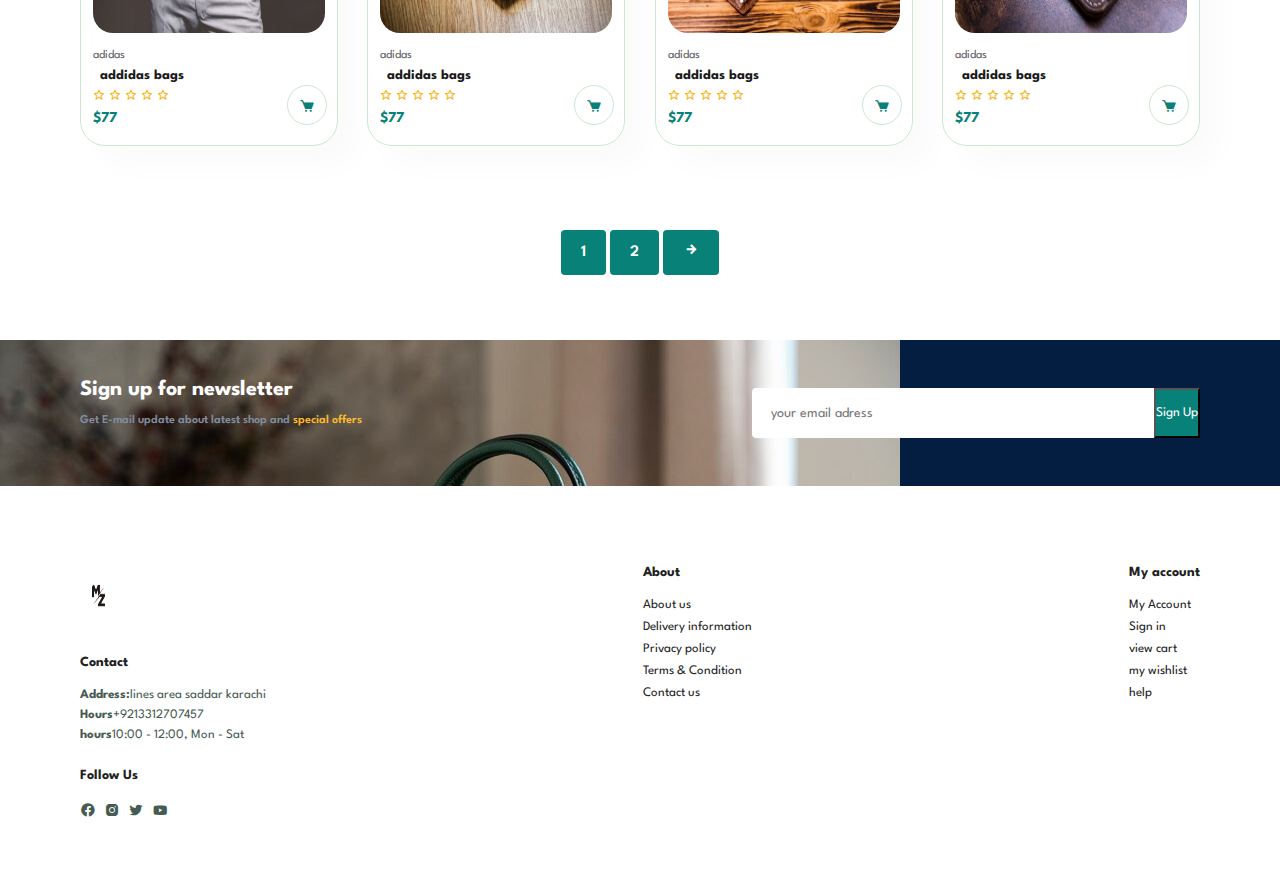
<file: shop.html>
<!DOCTYPE html>
<html lang="en">
<head>
    <meta charset="UTF-8">
    <meta name="viewport" content="width=device-width, initial-scale=1.0">
    <title>Document</title>
    <link href='https://unpkg.com/boxicons@2.1.4/css/boxicons.min.css' rel='stylesheet'>
<link rel="stylesheet" href="style.css">
</head>
<body>
   
    <section id="header">
<a href=""><img src="images/logo2.jpg" class="logo" width="100%" height="60px" alt=""></a> 
<div>
    <ul id="navbar">
<li><a href="home.html">Home</a></li>
<li><a class="active" href="shop.html">Shop</a></li>
<li><a href="blog.html">Blog</a></li>
<li><a href="about.html">About</a></li>
<li><a href="contact.html">Contact</a></li>
<li id="lg-bag"><a href="cart.html"><i class='bx bxs-shopping-bag' ></i></a></li>
<a href="#" id="close"><i class='bx bx-x'></i></a>    
</ul>
</div>
<div id="mobile">
    
    <a href="cart.html"><i class='bx bxs-shopping-bag' ></i></a>
    <i id="bar" class='bx bx-menu'></i>
</div>
</section>

<section id="page-header">

<h2>#stayhome</h2>
<p>Save more with coupans & upto 70% 0ff</p>
</section>



<section id="product1" class="section-p1">

<div class="pro-container">
<div class="pro" onclick="window.location.href='sproduct.html';">
    <img src="images/productnew1.jpg" alt="">
    <div class="des">
<span>adidas</span>
<h5>addidas bags</h5>
<div class="star">
    <i class='bx bx-star'></i>
    <i class='bx bx-star'></i>
    <i class='bx bx-star'></i>
    <i class='bx bx-star'></i>
    <i class='bx bx-star'></i>
</div>
<h4>$77</h4>
    </div>
<a href=""><i class='bx bxs-cart cart'></i></a>
</div>
<div class="pro">
    <img src="images/productnew2.jpg" alt="">
    <div class="des">
<span>adidas</span>
<h5>addidas bags</h5>
<div class="star">
    <i class='bx bx-star'></i>
    <i class='bx bx-star'></i>
    <i class='bx bx-star'></i>
    <i class='bx bx-star'></i>
    <i class='bx bx-star'></i>
</div>
<h4>$77</h4>
    </div>
<a href=""><i class='bx bxs-cart cart'></i></a>
</div>
<div class="pro">
    <img src="images/productnew3.jpg" alt="">
    <div class="des">
<span>adidas</span>
<h5>addidas bags</h5>
<div class="star">
    <i class='bx bx-star'></i>
    <i class='bx bx-star'></i>
    <i class='bx bx-star'></i>
    <i class='bx bx-star'></i>
    <i class='bx bx-star'></i>
</div>
<h4>$77</h4>
    </div>
<a href=""><i class='bx bxs-cart cart'></i></a>
</div>
<div class="pro">
    <img src="images/prodduct2.jpg" alt="">
    <div class="des">
<span>adidas</span>
<h5>addidas bags</h5>
<div class="star">
    <i class='bx bx-star'></i>
    <i class='bx bx-star'></i>
    <i class='bx bx-star'></i>
    <i class='bx bx-star'></i>
    <i class='bx bx-star'></i>
</div>
<h4>$77</h4>
    </div>
<a href=""><i class='bx bxs-cart cart'></i></a>
</div>
<div class="pro">
    <img src="images/wpic.jpg" alt="">
    <div class="des">
<span>adidas</span>
<h5>addidas bags</h5>
<div class="star">
    <i class='bx bx-star'></i>
    <i class='bx bx-star'></i>
    <i class='bx bx-star'></i>
    <i class='bx bx-star'></i>
    <i class='bx bx-star'></i>
</div>
<h4>$77</h4>
    </div>
<a href=""><i class='bx bxs-cart cart'></i></a>
</div>
<div class="pro">
    <img src="images/wpic2.jpg" alt="">
    <div class="des">
<span>adidas</span>
<h5>addidas bags</h5>
<div class="star">
    <i class='bx bx-star'></i>
    <i class='bx bx-star'></i>
    <i class='bx bx-star'></i>
    <i class='bx bx-star'></i>
    <i class='bx bx-star'></i>
</div>
<h4>$77</h4>
    </div>
<a href=""><i class='bx bxs-cart cart'></i></a>
</div>
<div class="pro">
    <img src="images/wpic3.jpg" alt="">
    <div class="des">
<span>adidas</span>
<h5>addidas bags</h5>
<div class="star">
    <i class='bx bx-star'></i>
    <i class='bx bx-star'></i>
    <i class='bx bx-star'></i>
    <i class='bx bx-star'></i>
    <i class='bx bx-star'></i>
</div>
<h4>$77</h4>
    </div>
<a href=""><i class='bx bxs-cart cart'></i></a>
</div>
<div class="pro">
    <img src="images/wpic4.jpg" alt="">
    <div class="des">
<span>adidas</span>
<h5>addidas bags</h5>
<div class="star">
    <i class='bx bx-star'></i>
    <i class='bx bx-star'></i>
    <i class='bx bx-star'></i>
    <i class='bx bx-star'></i>
    <i class='bx bx-star'></i>
</div>
<h4>$77</h4>
    </div>
<a href=""><i class='bx bxs-cart cart'></i></a>
</div>

    <div class="pro">
        <img src="images/productnew1.jpg" alt="">
        <div class="des">
    <span>adidas</span>
    <h5>addidas bags</h5>
    <div class="star">
        <i class='bx bx-star'></i>
        <i class='bx bx-star'></i>
        <i class='bx bx-star'></i>
        <i class='bx bx-star'></i>
        <i class='bx bx-star'></i>
    </div>
    <h4>$77</h4>
        </div>
    <a href=""><i class='bx bxs-cart cart'></i></a>
    </div>
    <div class="pro">
        <img src="images/productnew2.jpg" alt="">
        <div class="des">
    <span>adidas</span>
    <h5>addidas bags</h5>
    <div class="star">
        <i class='bx bx-star'></i>
        <i class='bx bx-star'></i>
        <i class='bx bx-star'></i>
        <i class='bx bx-star'></i>
        <i class='bx bx-star'></i>
    </div>
    <h4>$77</h4>
        </div>
    <a href=""><i class='bx bxs-cart cart'></i></a>
    </div>
    <div class="pro">
        <img src="images/productnew3.jpg" alt="">
        <div class="des">
    <span>adidas</span>
    <h5>addidas bags</h5>
    <div class="star">
        <i class='bx bx-star'></i>
        <i class='bx bx-star'></i>
        <i class='bx bx-star'></i>
        <i class='bx bx-star'></i>
        <i class='bx bx-star'></i>
    </div>
    <h4>$77</h4>
        </div>
    <a href=""><i class='bx bxs-cart cart'></i></a>
    </div>
    <div class="pro">
        <img src="images/prodduct2.jpg" alt="">
        <div class="des">
    <span>adidas</span>
    <h5>addidas bags</h5>
    <div class="star">
        <i class='bx bx-star'></i>
        <i class='bx bx-star'></i>
        <i class='bx bx-star'></i>
        <i class='bx bx-star'></i>
        <i class='bx bx-star'></i>
    </div>
    <h4>$77</h4>
        </div>
    <a href=""><i class='bx bxs-cart cart'></i></a>
    </div>
    <div class="pro">
        <img src="images/wpic.jpg" alt="">
        <div class="des">
    <span>adidas</span>
    <h5>addidas bags</h5>
    <div class="star">
        <i class='bx bx-star'></i>
        <i class='bx bx-star'></i>
        <i class='bx bx-star'></i>
        <i class='bx bx-star'></i>
        <i class='bx bx-star'></i>
    </div>
    <h4>$77</h4>
        </div>
    <a href=""><i class='bx bxs-cart cart'></i></a>
    </div>
    <div class="pro">
        <img src="images/wpic2.jpg" alt="">
        <div class="des">
    <span>adidas</span>
    <h5>addidas bags</h5>
    <div class="star">
        <i class='bx bx-star'></i>
        <i class='bx bx-star'></i>
        <i class='bx bx-star'></i>
        <i class='bx bx-star'></i>
        <i class='bx bx-star'></i>
    </div>
    <h4>$77</h4>
        </div>
    <a href=""><i class='bx bxs-cart cart'></i></a>
    </div>
    <div class="pro">
        <img src="images/wpic3.jpg" alt="">
        <div class="des">
    <span>adidas</span>
    <h5>addidas bags</h5>
    <div class="star">
        <i class='bx bx-star'></i>
        <i class='bx bx-star'></i>
        <i class='bx bx-star'></i>
        <i class='bx bx-star'></i>
        <i class='bx bx-star'></i>
    </div>
    <h4>$77</h4>
        </div>
    <a href=""><i class='bx bxs-cart cart'></i></a>
    </div>
    <div class="pro">
        <img src="images/wpic4.jpg" alt="">
        <div class="des">
    <span>adidas</span>
    <h5>addidas bags</h5>
    <div class="star">
        <i class='bx bx-star'></i>
        <i class='bx bx-star'></i>
        <i class='bx bx-star'></i>
        <i class='bx bx-star'></i>
        <i class='bx bx-star'></i>
    </div>
    <h4>$77</h4>
        </div>
    <a href=""><i class='bx bxs-cart cart'></i></a>
    </div>
    </div>
    </section>

<section id="pagination" class="section-p1">
<a href="#">1</a>
<a href="#">2</a>
<a href="#"><i class='bx bx-right-arrow-alt'></i></a>
</section>


<section id="newsletter" class="section-p1 section-m1">
<div class="newstext">
<h4>Sign up for newsletter</h4>
<p>Get E-mail update about latest shop and <span>special offers</span></p>
</div>
<div class="form">
<input type="text" placeholder="your email adress">
<button>Sign Up</button>
</div>
</section>

<footer class="section-p1">
<div class="col">
<img class="logo" src="images/logo2.jpg" width="20%" height="60px" alt="">
<h4>Contact</h4>
<p> <strong>Address:</strong>lines area saddar karachi</p>
<p><strong>Hours</strong>+9213312707457</p>
<p><strong>hours</strong>10:00 - 12:00, Mon - Sat</p>
<div class="follow">
<h4>Follow Us</h4>
<div class="icon">
    <i class='bx bxl-facebook-circle'></i>
    <i class='bx bxl-instagram-alt'></i>
    <i class='bx bxl-twitter'></i>
    <i class='bx bxl-youtube'></i>
</div>
</div>
</div>
<div class="col">
    <h4>About</h4>
<a href="#">About us</a>
<a href="#">Delivery information</a>
<a href="#">Privacy policy </a>
<a href="#">Terms & Condition</a>
<a href="#">Contact us</a>
</div>
<div class="col">
    <h4>My account</h4>
<a href="#">My Account</a>
<a href="#">Sign in</a>
<a href="#">view cart </a>
<a href="#">my wishlist</a>
<a href="#">help</a>
</div>
</footer>


  <script src="index.js"></script>  
</body>
</html>
</file>
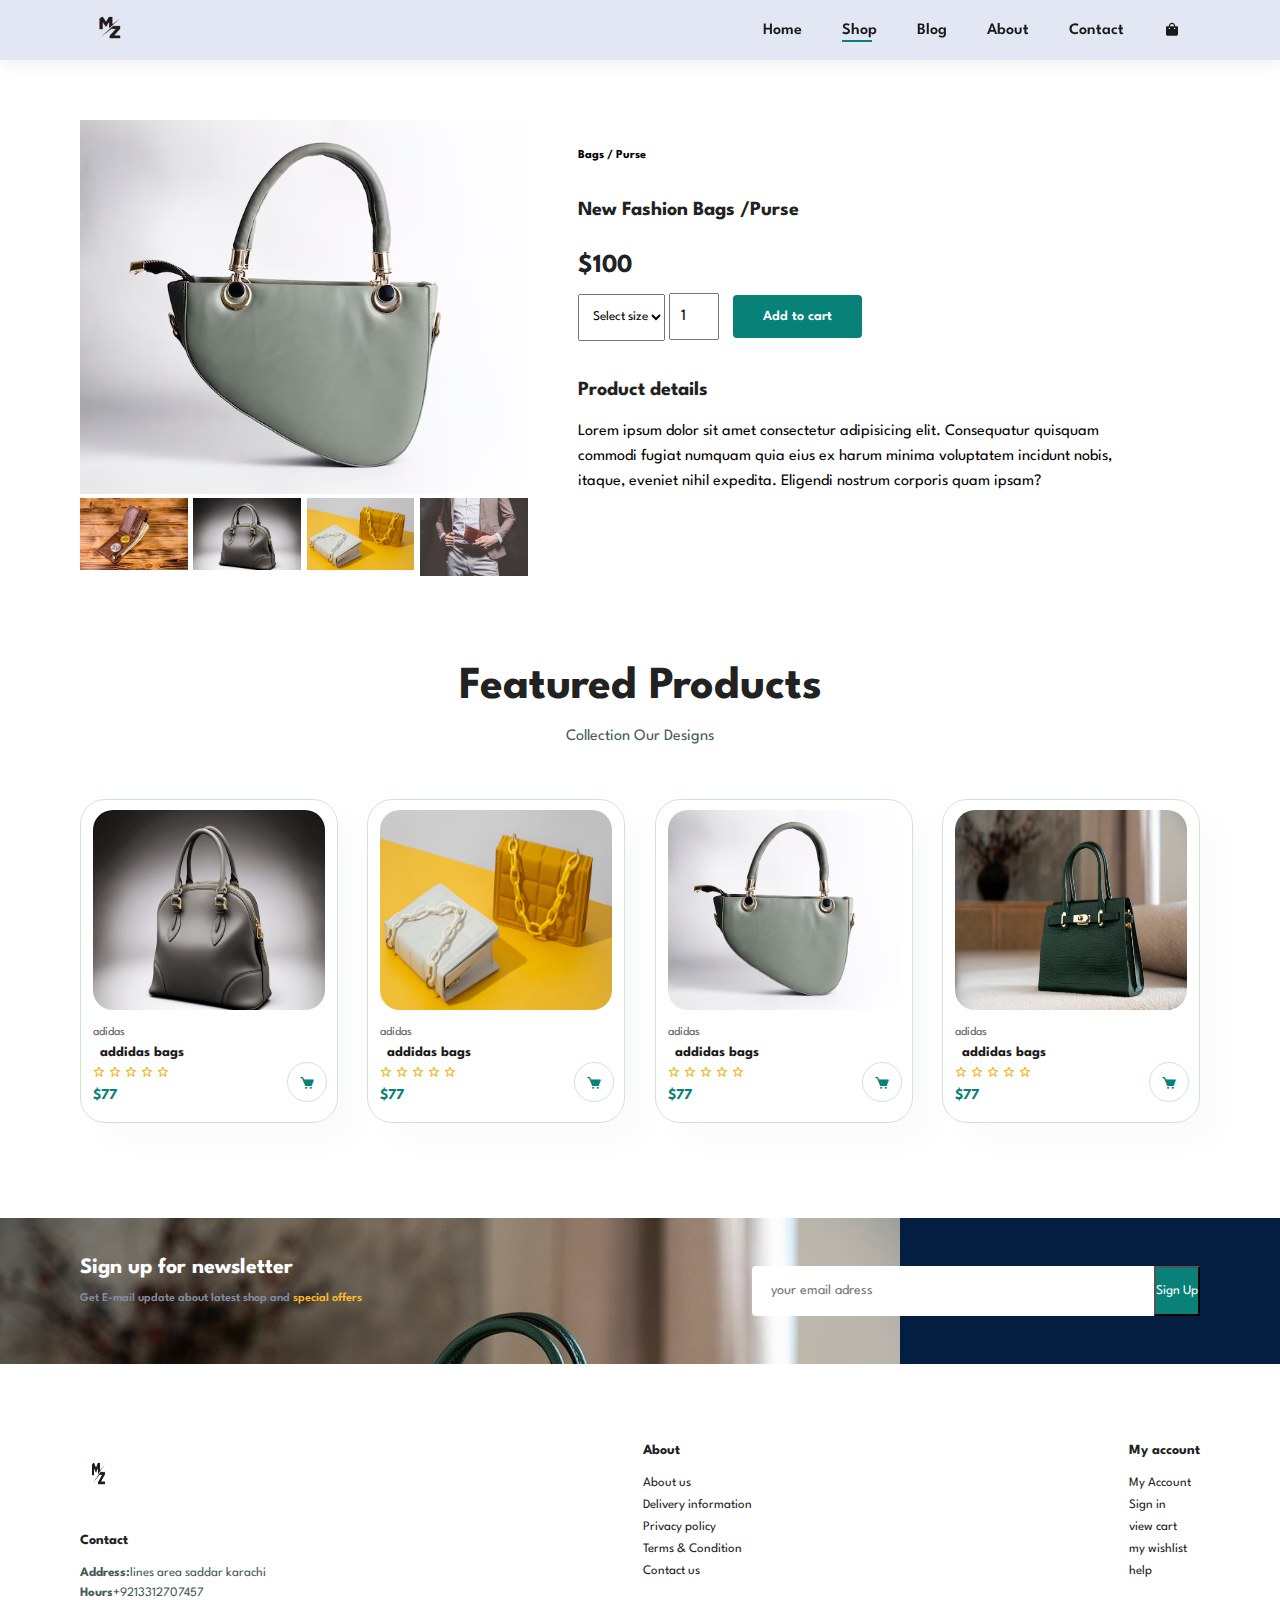
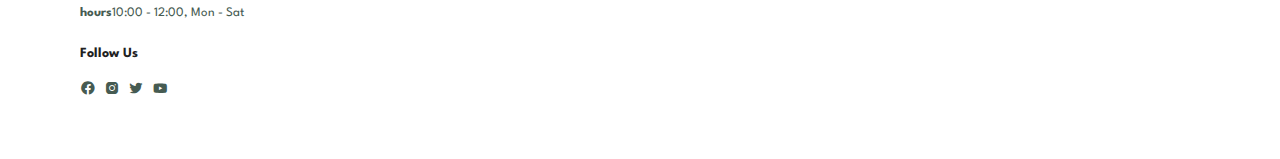
<file: sproduct.html>
<!DOCTYPE html>
<html lang="en">
<head>
    <meta charset="UTF-8">
    <meta name="viewport" content="width=device-width, initial-scale=1.0">
    <title>Document</title>
    <link href='https://unpkg.com/boxicons@2.1.4/css/boxicons.min.css' rel='stylesheet'>
<link rel="stylesheet" href="style.css">
</head>
<body>
   
    <section id="header">
<a href=""><img src="images/logo2.jpg" class="logo" width="100%" height="60px" alt=""></a> 
<div>
    <ul id="navbar">
<li><a href="home.html">Home</a></li>
<li><a class="active" href="shop.html">Shop</a></li>
<li><a href="blog.html">Blog</a></li>
<li><a href="about.html">About</a></li>
<li><a href="contact.html">Contact</a></li>
<li id="lg-bag"><a href="cart.html"><i class='bx bxs-shopping-bag' ></i></a></li>
<a href="#" id="close"><i class='bx bx-x'></i></a>    
</ul>
</div>
<div id="mobile">
    
    <a href="cart.html"><i class='bx bxs-shopping-bag' ></i></a>
    <i id="bar" class='bx bx-menu'></i>
</div>
</section>

<section id="prodedails" class="section-p1">
<div class="single-pro-img">
    <img src="images/productnew3.jpg" width="100%" id="MainImg" alt="">
    
    <div class="small-img-group">
        <div class="small-img-col">
            <img src="images/wpic3.jpg" width="100%" class="small-img" alt="">
        </div>

        <div class="small-img-col">
            <img src="images/productnew1.jpg" width="100%" class="small-img" alt="">
        </div>

        <div class="small-img-col">
            <img src="images/productnew2.jpg" width="100%" class="small-img" alt="">
        </div>
        <div class="small-img-col">
            <img src="images/wpic.jpg" width="100%" class="small-img" alt="">
        </div>
    </div>
</div>

<div class="single-pro-details">
    <h6>Bags / Purse</h6>
<h4>New Fashion Bags /Purse</h4>
<h2>$100</h2>
<select >
    <option>Select size</option>
    <option>Small</option>
    <option>Medium</option>
    <option>Large</option>
    <option>Xl</option>
    <option>Xxl</option>
</select>
<input type="number" value="1">
<button class="normal">Add to cart</button>
<h4>Product details</h4>
<span>Lorem ipsum dolor sit amet consectetur adipisicing elit. Consequatur quisquam commodi fugiat numquam quia eius ex harum minima voluptatem incidunt nobis, itaque, eveniet nihil expedita. Eligendi nostrum corporis quam ipsam?</span>

</div>
</section>

<section id="product1" class="section-p1">
    <h2>Featured Products</h2>
    <p>Collection Our Designs</p>
    <div class="pro-container">
    <div class="pro">
        <img src="images/productnew1.jpg" alt="">
        <div class="des">
    <span>adidas</span>
    <h5>addidas bags</h5>
    <div class="star">
        <i class='bx bx-star'></i>
        <i class='bx bx-star'></i>
        <i class='bx bx-star'></i>
        <i class='bx bx-star'></i>
        <i class='bx bx-star'></i>
    </div>
    <h4>$77</h4>
        </div>
    <a href=""><i class='bx bxs-cart cart'></i></a>
    </div>
    <div class="pro">
        <img src="images/productnew2.jpg" alt="">
        <div class="des">
    <span>adidas</span>
    <h5>addidas bags</h5>
    <div class="star">
        <i class='bx bx-star'></i>
        <i class='bx bx-star'></i>
        <i class='bx bx-star'></i>
        <i class='bx bx-star'></i>
        <i class='bx bx-star'></i>
    </div>
    <h4>$77</h4>
        </div>
    <a href=""><i class='bx bxs-cart cart'></i></a>
    </div>
    <div class="pro">
        <img src="images/productnew3.jpg" alt="">
        <div class="des">
    <span>adidas</span>
    <h5>addidas bags</h5>
    <div class="star">
        <i class='bx bx-star'></i>
        <i class='bx bx-star'></i>
        <i class='bx bx-star'></i>
        <i class='bx bx-star'></i>
        <i class='bx bx-star'></i>
    </div>
    <h4>$77</h4>
        </div>
    <a href=""><i class='bx bxs-cart cart'></i></a>
    </div>
    <div class="pro">
        <img src="images/prodduct2.jpg" alt="">
        <div class="des">
    <span>adidas</span>
    <h5>addidas bags</h5>
    <div class="star">
        <i class='bx bx-star'></i>
        <i class='bx bx-star'></i>
        <i class='bx bx-star'></i>
        <i class='bx bx-star'></i>
        <i class='bx bx-star'></i>
    </div>
    <h4>$77</h4>
        </div>
    <a href=""><i class='bx bxs-cart cart'></i></a>
    </div>
 
  
    </div>
    </section>



<section id="newsletter" class="section-p1 section-m1">
<div class="newstext">
<h4>Sign up for newsletter</h4>
<p>Get E-mail update about latest shop and <span>special offers</span></p>
</div>
<div class="form">
<input type="text" placeholder="your email adress">
<button>Sign Up</button>
</div>
</section>

<footer class="section-p1">
<div class="col">
<img class="logo" src="images/logo2.jpg" width="20%" height="60px" alt="">
<h4>Contact</h4>
<p> <strong>Address:</strong>lines area saddar karachi</p>
<p><strong>Hours</strong>+9213312707457</p>
<p><strong>hours</strong>10:00 - 12:00, Mon - Sat</p>
<div class="follow">
<h4>Follow Us</h4>
<div class="icon">
    <i class='bx bxl-facebook-circle'></i>
    <i class='bx bxl-instagram-alt'></i>
    <i class='bx bxl-twitter'></i>
    <i class='bx bxl-youtube'></i>
</div>
</div>
</div>
<div class="col">
    <h4>About</h4>
<a href="#">About us</a>
<a href="#">Delivery information</a>
<a href="#">Privacy policy </a>
<a href="#">Terms & Condition</a>
<a href="#">Contact us</a>
</div>
<div class="col">
    <h4>My account</h4>
<a href="#">My Account</a>
<a href="#">Sign in</a>
<a href="#">view cart </a>
<a href="#">my wishlist</a>
<a href="#">help</a>
</div>
</footer>


  <script src="index.js"></script>  
</body>
</html>
</file>
<file: style.css>
@import url("https://fonts.googleapis.com/css2?family=Spartan:wght@100;200;300;400;500;600;700;800;900&display=swap");
*{
    margin: 0;
    padding: 0;
    box-sizing: border-box;
    font-family: 'Spartan', sans-serif;
}
h1{
    font-size: 50px;
    line-height: 64px;
    color: #222;
}
h2{
    font-size: 46px;
    line-height: 54px;
    color: #222;
}
h4{
    font-size: 20px;
    color: #222;
}
h6{
    font-weight: 700;
    font-size: 12px;
}
p{
    font-size: 16px;
    color: #465b52;
margin: 15px 0 20px 0;
}
.section-p1{
    padding: 40px 80px;
}
.section-m1{
margin: 40px 0;
}
#d1{
    color: brown;
}
button.normal{
    font-size: 14px;
    font-weight: 600;
    padding: 15px 30px;
    color: black;
    background-color: white;
    border-radius: 4px;
    cursor: pointer;
    border: none;
    outline: none;
    transition: 0.2s;
}
button.white{
    font-size: 13px;
    font-weight: 600;
    padding: 11px 18px;
    color: white;
    background-color: transparent;

    cursor: pointer;
    border: 1px solid white;
    outline: none;
    transition: 0.2s;
}

body{
    width: 100%;
}
#header{
    display: flex;
    align-items: center;
    justify-content: space-between;
    padding: 20px 80px;
    background-color: #E3E6F3;
    box-shadow: 0 5px 15px rgba(0, 0, 0, 0.06);
    height: 60px;
    z-index: 999;
    position: sticky;
    top: 0;
    left: 0;
}
#navbar{
    display: flex;
    align-items: center;
    justify-content: center;
}
#navbar li{
list-style: none;
padding: 0 20px;
position: relative;
}
#navbar li a{
   text-decoration: none; 
   font-weight: 600;
   font-size: 16px;
   color: #1a1a1a;
   transition: 0.3s ease;
}
#navbar li a:hover,
#navbar li a:active{
    color: #088178;

}
#navbar li a.active::after,
#navbar li a:hover::after{
content:"";
width: 30px;
height: 2px;
background-color: #088178;
position: absolute;
bottom: -4px;
left: 20px;
}

#mobile{
    display: none;
    align-items: center;
}
#close{
    display: none;
}

#hero{
    background-image: url("images/background.jpg");
    height: 90vh;
    width: 100%;
    background-size: cover;
    background-position: top 20% right 0;
padding: 0 10px;
display: flex;
flex-direction: column;
align-items: flex-start;
justify-content: center;
}
#hero h4{
  padding-bottom: 15px;  
}
#hero h1{
  color: #088178;
}
#hero button{
    background-image: url("images/button.jpg");
background-color: transparent;
color: #088178;
border: 0;
padding: 14px 80px 14px 65px;
background-repeat: no-repeat;
cursor: pointer;
font-weight: 700;
font-size: 15px;
}
#feature{
    display: flex;
    align-items: center;
    justify-content: space-between;
    flex-wrap: wrap;
}
#feature .fe-box{
width: 180px;
text-align: center;
padding: 25px 15px;
box-shadow: 20px 20px 34px rgba(0, 0, 0, 0.03);
border: 1px solid #cce7d0;
border-radius: 4px;
margin: 15px 0;
}
#feature .fe-box:hover{
    box-shadow: 10px 10px 54px rgba(70, 62, 221, 0.1);
}
#feature .fe-box img{
width: 100%;
margin-bottom: 10px;
}
#feature .fe-box h6{
    display: inline-block;
padding: 9px 8px 6px 8px;
line-height: 1;
border-radius: 4px;
color: #088178;
background-color: #fddde4;
}
#feature .fe-box:nth-child(2) h6{
background-color: #cdebbc;
}
#feature .fe-box:nth-child(3) h6{
background-color: #d1e8f2;
}
#feature .fe-box:nth-child(4) h6{
background-color: #cdd4f8;
}
#feature .fe-box:nth-child(5) h6{
background-color: #f6dbf6;
}
#product1{
    text-align: center;

}
#product1 .pro-container{
    display: flex;
    justify-content: space-between;
    padding-top: 20px;
    flex-wrap: wrap;
}
#product1 .pro{
    width: 23%;
    min-width: 250px;
    padding: 10px 12px;
    border: 1px solid #cce7d0;
border-radius: 25px;
cursor: pointer;
box-shadow: 20px 20px 30px rgba(0, 0, 0, 0.02);
margin: 15px 0;
transition: 0.02 ease;
position: relative;
}
#product1 .pro:hover{
    box-shadow: 20px 20px 30px rgba(0, 0, 0, 0.06);
}
#product1 .pro img{
    width: 100%;
    border-radius: 20px;
    height: 200px;
}
#product1 .pro .des{
    text-align: start;
    padding: 10px 0;
}
#product1 .pro .des span{
    color: #606063;
    font-size: 12px;
}
#product1 .pro .des h5{
    padding: 7px;
    color: #1a1a1a;
    font-size: 14px;
}
#product1 .pro .des i{
    font-size: 12px;
    color: rgb(243, 181, 25);
}
#product1 .pro .des h4{
    padding-top: 7px;
    font-size: 15px;
    font-weight: 700;
    color: #088178;
}
#product1 .pro .cart{
    width: 40px;
    height: 40px;
    line-height: 40px;
    border-radius: 50px;
    font-weight: 500px;
    color: #088178;
    border: 1px solid #cce7d0;
    position: absolute;
    bottom: 20px;
    right: 10px;
}
#banner{
    display: flex;
    flex-direction: column;
    justify-content: center;
    align-items: center;
    text-align: center;
    background-image: url("images/back3.jpg");
    width: 100%;
    height: 40vh;
    background-size: cover;
    background-position: center;
}
#banner h4{
    color: white;
    font-size: 16px;
    
}

#banner h2{
    color: white;
    font-size: 30px;
padding: 10px 0;
}
#banner h2{
    color: white;
    font-size: 30px;
padding: 10px 0;
}
#banner h2 span{
    color: red;
}
#banner button:hover{
    background: #088178;
}
#sm-banner{
    display: flex;
    justify-content: space-between;
    flex-wrap: wrap;
}

#sm-banner .banner-box{
    display: flex;
    flex-direction: column;
    justify-content: center;
    align-items: flex-start;
    background-image: url("images/girl.jpg");
    min-width: 500px;
    height: 50vh;
    background-size: cover;
    background-position: center;
padding: 30px;
}
#sm-banner h4{
    color: white;
    font-size: 20px;
    font-weight: 300;
}
#sm-banner h2{
    color: white;
    font-size: 28px;
    font-weight: 800;
}
#sm-banner span{
    color: white;
    font-size: 14px;
    font-weight: 500;
    padding-bottom: 15px;
}
#sm-banner .banner-box:hover button{
background: #088178;
border: 1px solid #088178;
}
#banner3{
    display: flex;
    justify-content: space-between;
    flex-wrap: wrap;
    padding: 0 80px;

}
#banner3 .banner-box{
    display: flex;
    flex-direction: column;
    justify-content: center;
    align-items: flex-start;
    background-image: url("images/stylish.jpg");
    min-width: 30%;
    height: 30vh;
    background-size: cover;
    background-position: center;
padding: 20px;
margin-bottom: 20px;
}
#banner3 .banner-box2{
    background-image: url("images/ladies.jpg");
}
#banner3 .banner-box3{
    background-image: url("images/gents.jpg");
}
#banner3 h2{
    color: white;
    font-size: 22px;
    font-weight: 900;
}
#banner3 h3{
    color: #ec544e;
    font-size: 15px;
    font-weight: 800;
}

#newsletter{
    display: flex;
    justify-content: space-between;
    flex-wrap: wrap;
    align-items: center;
    background-image: url("images/prodduct2.jpg");
background-repeat: no-repeat;
background-image: 20% 30%;
background-color: #041e42;
}
#newsletter h4{
   font-size: 22px;
   font-weight: 700; 
   color: white;
}
#newsletter p{
   font-size: 12px;
   font-weight: 600; 
   color: #818ea0;
}
#newsletter p span{
    color: #ffbd27;
}
#newsletter .form{
    display: flex;
    width: 40%;
}
#newsletter input{
    height: 3.125rem;
    padding: 0 1.25em;
    font-size: 14px;
    width: 100%;
    border: 1px solid transparent;
    border-radius: 4px;
    outline: none;
    border-top-right-radius: 0;
    border-bottom-right-radius:0;
}
#newsletter button{
    background-color: #088178;
    color: white;
    white-space: nowrap;
    border-top-left-radius: 0;
    border-bottom-left-radius:0;
}
footer{
   display: flex; 
   flex-wrap: wrap;
   justify-content: space-between;
}
footer .col{
   display: flex; 
   flex-direction: column;
align-items: flex-start;
margin-bottom: 20px;
}
footer .logo{
    margin-bottom: 30px;
}
footer h4{
 font-size: 14px;
 padding-bottom: 20px;   
}
footer p{
 font-size: 13px;
margin: 0 0 8px 0;  
}
footer a{
 font-size: 13px;
 text-decoration: none;
 color: #222;
margin-bottom: 10px;  
}
footer .follow{
    margin-top: 20px; 
}
footer .follow i{
color: #465b52;
padding-right: 4px;
cursor: pointer;
}
#page-header{
    background-image: url(images/blackbanner.jpg);
    width: 100%;
    height: 25vh;
background-size: cover;
display: flex;
justify-content: center;
text-align: center;
flex-direction: column;
padding: 14px;

}
#page-header h2,
#page-header p{
    color: white;
}
#pagination{
    text-align: center;

}
#pagination a{
text-decoration: none;
background-color: #088178;
padding: 15px 20px;
border-radius: 4px;
color: white;
font-weight: 600;
}
#pagination a i{
    font-size: 16px;
    font-weight: 600;
}
#prodedails {
    display: flex;
    margin-top: 20px;
}
#prodedails .single-pro-img{
width: 40%;
margin-right: 50px;
}

.small-img-group{
    display: flex;
    justify-content: space-between;
}
.small-img-col{
    flex-basis: 24%;
    cursor: pointer;
}

#prodedails .single-pro-details{
    width: 50%;
    padding-top: 30px;
}
#prodedails .single-pro-details h4{
  padding: 40px 0 20px 0;
}

#prodedails .single-pro-details h2{
    font-size: 26px;
}
#prodedails .single-pro-details select{
    display: 50px;
    height: 47px;
    padding-left: 10px;
}
#prodedails .single-pro-details input{
    width: 50px;
    height: 47px;
    padding-left: 10px;
    font-size: 16px;
    margin-right: 10px;
}
#prodedails .single-pro-details select:focus{
    outline: none;
}
#prodedails .single-pro-details button{
    background-color: #088178; 
    color: white;
}

#prodedails .single-pro-details span{
    line-height: 25px;
}

#page-header .blog header{
    background-image: url(images/back3.jpg);
}
#blog{
    padding: 150px 150px 0 150px;
}
#blog .blog-box{
    display: flex;
    align-items: center;
    width: 100%;
    position: relative;
    padding-bottom: 90px;
}
#blog .blog-img{
    width: 50%;
    margin-right: 40px;
}
#blog img{
    width: 100%;
    height: 300px;

}
#blog .blog-details{
    width: 50%;
}
#blog .blog-details a{
    text-decoration: none;
    font-size: 11px;
    color: black;
    font-weight: 700;
    position: relative;
    transition: 0.3s;
}
#blog .blog-details a::after a::after{
    content: "";
    width: 50px;
    height: 1px;
    background-color: black;
    position: absolute;
    top: 4px;
    right: -60px;
}
#blog .blog-details a:hover{
    color: #088178;
}
#blog .blog-details a:hover::after{
    background-color: #088178;
}
#blog .blog-box h1{
    position: absolute;
    top: -40px;
    left: 0;
    font-size: 70px;
    font-weight: 700;
    color: #c9cbce;
    z-index: -9;
}

#page-header.about-header{
background-image: url(images/blue-knitted.jpg);
}

#about-head{
    display: flex;
    align-items: center;
}

#about-head img{
    width: 50%;
    height: auto;
}

#about-head div{
    padding-left: 40px;
}
#about-app{
    text-align: center;

}
#about-app .video{
    width: 100%;
    height: 100%;
    margin: 30px auto 0 auto;
}
#about-video .video video{
    width: 100%;
    height: 100%;
    border-radius: 20px;
}

#contact-details{
    display: flex;
    align-items: center;
    justify-content: space-between;
}
#contact-details .details{
    width: 40%;
}
#contact-details .details span,
#contact-details form span{
font-size: 12px;
}
#contact-details .details h2,
#form-details form h2{
    font-size: 26px;
    line-height: 35px;
    padding: 20px 0;
}
#contact-details .details h3{
    font-size: 16px;
   padding-bottom: 15px;
}
#contact-details .details li{
   list-style: none;
   display: flex; 
   padding: 10px 0;
}
#contact-details .details li i{
    font-size: 14px;
    padding-right: 22px;
}

#contact-details .details li p{
   margin: 0;
    font-size: 14px;
}

#contact-details .map{
    width: 55%;
height: 400px;
}
#contact-details .map iframe{
    width: 100%;
height: 400px;
}
#form-details{
    display: flex;
    justify-content: space-between;
    margin: 30px;
    padding: 80px;
    border: 1px solid #e1e1e1;
}
#form-details form{
    width: 65%;
    display: flex;
    flex-direction: column;
    align-items: flex-start;
}
#form-details input,
#form-details form textarea{
    width: 100%;
    padding: 12px 15px;
    outline: none;
    margin-bottom: 20px;
    border: 1px solid #e1e1e1;
}
#form-details form button{
    background-color: #088178;
    color: white;
}
#form-details .people div{
    padding-bottom: 25px;
    display: flex;
    align-items: flex-start;

}
#form-details .people div img{
    width: 65px;
    height: 65;
    object-fit: cover;
    margin-right: 15px;
    border-radius: 50px;
}

#form-details .people div p{
    margin: 0;
    font-size: 13px;
    line-height: 25px;
}
#form-details .people div p span{
   display: block;
   font-size: 16px; 
   font-weight: 600;
   color: black;
}
#cart table{
    width: 100%;
    border-collapse: collapse;
    table-layout: fixed;
   white-space: nowrap;
}

#cart table img{
  width: 70px;

}
#cart table td:nth-child(1){
    width: 100px;
    text-align: center;
    
}
#cart table td:nth-child(2){
    width: 150px;
    text-align: center;
    
}
#cart table td:nth-child(3){
    width: 250px;
    text-align: center;
    
}
#cart table td:nth-child(4),
#cart table td:nth-child(5),
#cart table td:nth-child(6){
    width: 150px;
    text-align: center;
    
}
#cart table td:nth-child(5) input{
    width: 70px;
    padding: 10px 5px 10px 15px;
}

#cart table thead{
    border: 1px solid #e2e9e1;
    border-left: none;
    border-right: none;
}
#cart table thead td{
    font-weight: 700;
    text-transform: uppercase;
    font-size: 13px;
    padding: 18px 0;
}
#cart table tbody tr td{
    padding-top: 15px;
}
#cart table tbody td{
    font-size: 13px;

}
#cart-add{
    display: flex;
    flex-wrap: wrap;
    justify-content: space-between;
}

#coupen{
width: 50%;
margin-bottom: 30px;
}

#coupen h3,
#coupen h3{
  padding-bottom: 15px;  
}
#coupen input{
    padding: 10px 20px;
    outline: none;
    width: 60%;
    margin-right: 10px;
    border: 1px solid #e2e9e1;
}
#coupen button,
#subtotal button{
    background-color: #088178;
    color: white;
    padding: 12px 20px;

}
#subtotal{
    width: 50%;
    margin-bottom: 30px;
    border: 1px solid #e2e9e1;
    padding: 30px ;

}

#subtotal table{
    border-collapse: collapse;
    width: 100%;
    margin-bottom: 20px;
}
#subtotal table td{
    width: 50%;
    border: 1px solid #e2e9e1;
    padding: 10px;
    font-size: 13px;
}













@media (max-width:799px) {
    .section-p1 {
        padding: 40px 40px;
    }
    #navbar{
        display: flex;
        flex-direction: column;
        align-items: flex-start;
        justify-content: flex-start;
        position: fixed;
       top: 0;
       right: -300px;
       height: 100vh; 
       width: 300px;
       background-color: #E3E6F3;
       box-shadow: 0 40px 60px rgba(0, 0, 0, 0.1);
       padding: 80px 0 0 10px;
       transition: 0.3s;
    }
    #navbar.active{
        right: 0px;
    }
    #navbar li{
        margin-bottom: 25px;
    }


#mobile{
    display: flex;
    align-items: center;
}
#mobile{
  color: #1a1a1a;  
  font-size: 24px;
  padding-left: 20px;
}
#close{
    position: absolute;
    top: 30px;
    left: 30px;
    color: #222;
    font-size: 24px;
}
#lg-bag{
    display: none;
}
#hero{
   
    height: 70vh;
padding: 0 80px;
background-position: top 30% right 30%;
}
#feature{
  
    justify-content: center;
}
#feature .fe-box{
    margin: 15px 15px;
}
#product1 .pro-container {
    justify-content: center;
}
#product1 .pro {
    margin: 15px;
}
#banner{
    height: 20vh;
}
#sm-banner .banner-box{
    min-height: 100%;
    height: 30vh;
}
#banner3{
    padding: 0 40px;
}
#banner3 .banner-box {
    width: 28%;
}
#newsletter .form{
    width: 70%;
}
}

@media (max-width:477px) {
    #header{ 
        padding: 10px 30px;
    }
    h1{
        font-size: 38px;
    }
    h2{
        font-size: 32px;
       
    }
    #hero{
        padding: 0 20px;
        background-position: 55%;
    }
    #feature{
        justify-content: space-between;
    }
    #feature .fe-box{
        width: 155px;
        margin: 0 0 15px 0;
    }
    #product1 .pro{
        width: 100%;
    }
#banner{
    height: 40vh;
}
#sm-banner .banner-box2{
    margin-top: 20px;
}
#banner3 {
    padding: 0 20px;
}
#banner3 .banner-box{
    width: 100%;

}
#newsletter{
    padding: 40px 20px;
}
#newsletter .form{
    width: 100%;
}
#prodetails{
    display: flex;
    margin-top: 20px;
    flex-direction: column;
}
#prodetails .single-pro-image {
   width: 100%;
   margin-right: 50px; 
}
#prodetails .single-pro-details{
    width: 100%;
}
#blog{
    padding: 100px 30px 0 20px;
}
#blog .blog-box{
    display: flex;
    flex-direction: column;
    align-items: flex-start;
}
#blog .blog-img{
    width: 100%;
    margin-right: 0px;
    margin-bottom: 30px;

}
#blog .blog-details{
width: 100%;

}
#about-head{
 
 flex-direction: column;

}

}
</file>
